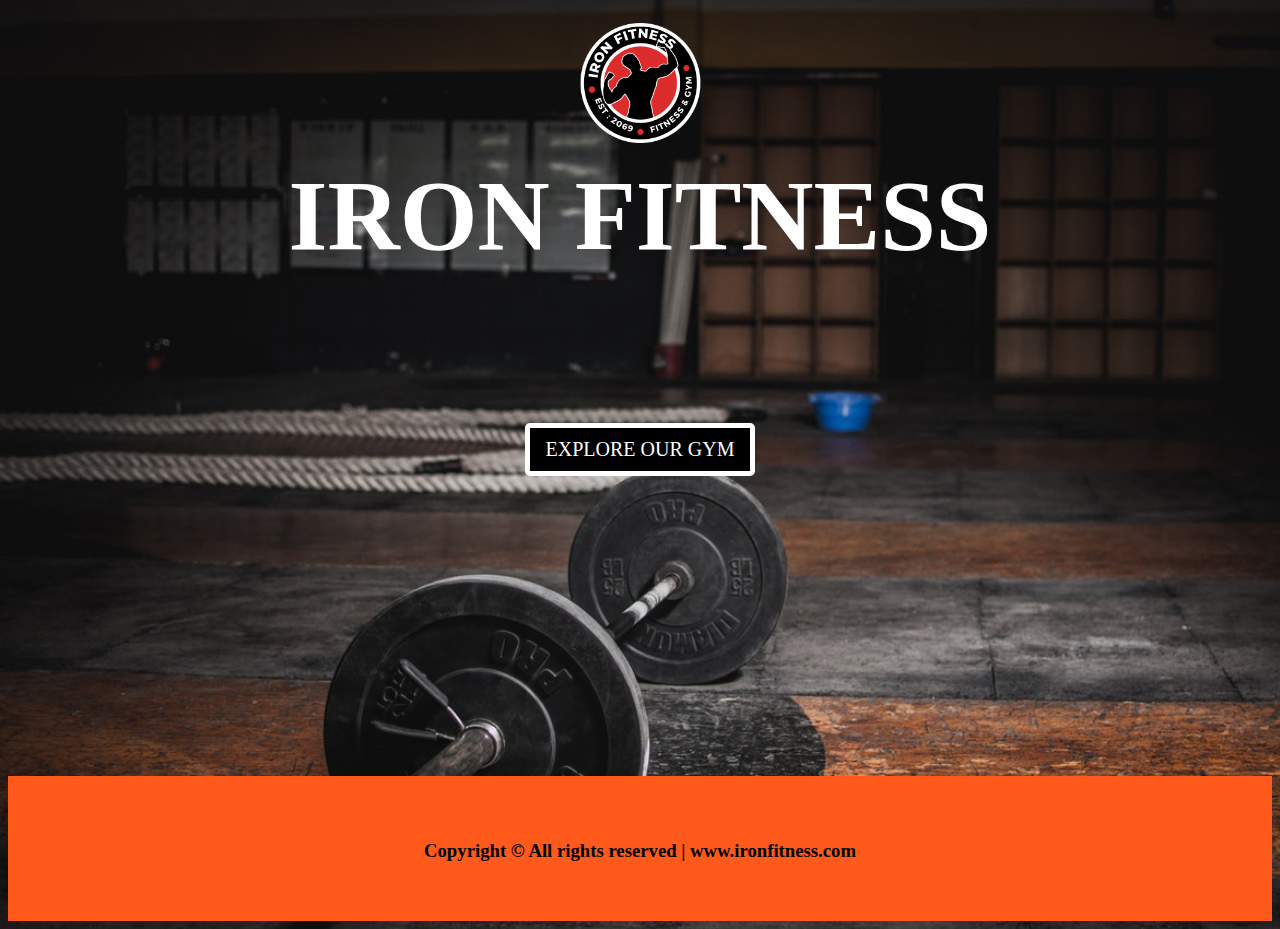
<file: index.html>
<!DOCTYPE html>
<html lang="en">

<head>
    <meta charset="UTF-8">
    <meta http-equiv="X-UA-Compatible" content="IE=edge">
    <meta name="viewport" content="width=device-width, initial-scale=1.0">
    <link rel="stylesheet" href="index.css">

    <link rel="preconnect" href="https://fonts.googleapis.com">
    <link rel="preconnect" href="https://fonts.gstatic.com" crossorigin>
    <link href="https://fonts.googleapis.com/css2?family=Bangers&display=swap" rel="stylesheet">

    <title>www.ironfitness.com</title>
</head>

<body>
    <img src="img/logo.png" alt="loading...">
    <h1>IRON FITNESS</h1>

    <a href="home.html">
        EXPLORE OUR GYM
    </a>

    <!-- ------------------------------------------------------------------------------------>
    <footer class="foot">
        <div class="lower">
            <h3 class="copyright">
                Copyright © All rights reserved | www.ironfitness.com
            </h3>
        </div>
    </footer>
</body>

</html>
</file>
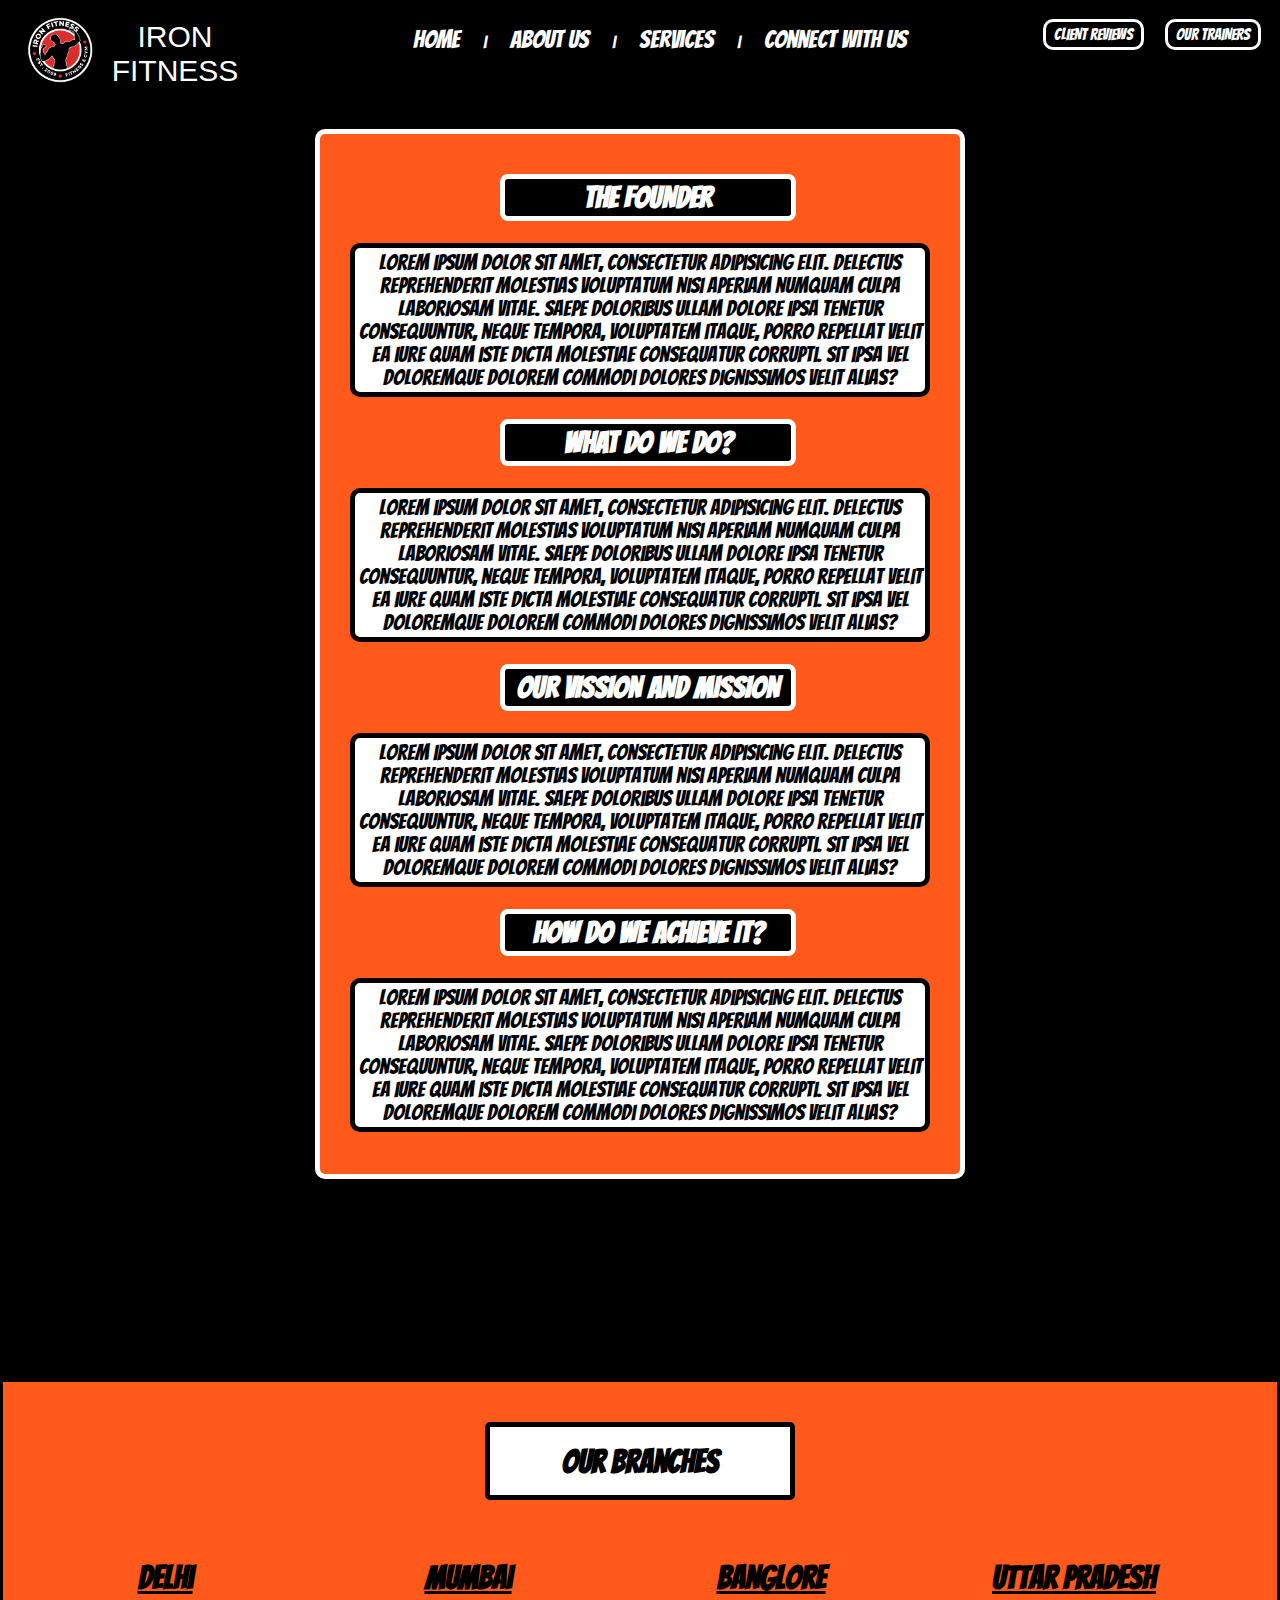
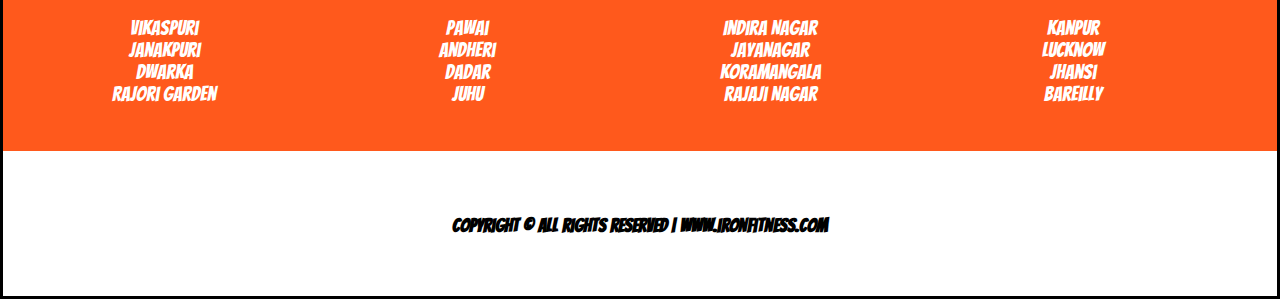
<file: about.html>
<!DOCTYPE html>
<html lang="en">

<head>
    <meta charset="UTF-8">
    <meta http-equiv="X-UA-Compatible" content="IE=edge">
    <meta name="viewport" content="width=device-width, initial-scale=1.0">
    <link rel="stylesheet" href="about.css">

    <link rel="preconnect" href="https://fonts.googleapis.com">
    <link rel="preconnect" href="https://fonts.gstatic.com" crossorigin>
    <link href="https://fonts.googleapis.com/css2?family=Bangers&display=swap" rel="stylesheet">

    <title>www.ironfitness.com</title>
</head>

<body>
    <header>
        <div class="header">
            <!-- for logo -->
            <div class="left">
                <img src="img/logo.png" alt="loading...">
                <a href="index.html">IRON FITNESS</a>
            </div>

            <!-- for navbar -->
            <div class="mid">
                <ul class="navbar">
                    <li><a href="home.html">Home</a></li>
                    <li>|</li>
                    <li><a href="about.html">About us</a></li>
                    <li>|</li>
                    <li><a href="service.html">Services</a></li>
                    <li>|</li>
                    <li><a href="connect.html">Connect with us</a></li>
                </ul>
            </div>


            <!-- for other buttons -->
            <div class="right">
                <button class="btn"><a href="review.html" target="blank_">CLIENT REVIEWS</a> </button>
                <button class="btn"><a href="trainer.html" target="blank_">OUR TRAINERS</a> </button>
            </div>
        </div>
    </header>
    <!-- ------------------------------------------------ -->
    <!-- ------------------------------------------------ -->
    <div class="container">
        <div class="text">
            <h3 class="heading">
                THE FOUNDER
            </h3>
            <p class="para">
                Lorem ipsum dolor sit amet, consectetur adipisicing elit. Delectus reprehenderit molestias voluptatum
                nisi aperiam numquam culpa laboriosam vitae. Saepe doloribus ullam dolore ipsa tenetur consequuntur,
                neque tempora, voluptatem itaque, porro repellat velit ea iure quam iste dicta molestiae consequatur
                corrupti. Sit ipsa vel doloremque dolorem commodi dolores dignissimos velit alias?
            </p>
        </div>

        <div class="text">
            <h3 class="heading">
                WHAT DO WE DO?
            </h3>
            <p class="para">
                Lorem ipsum dolor sit amet, consectetur adipisicing elit. Delectus reprehenderit molestias voluptatum
                nisi aperiam numquam culpa laboriosam vitae. Saepe doloribus ullam dolore ipsa tenetur consequuntur,
                neque tempora, voluptatem itaque, porro repellat velit ea iure quam iste dicta molestiae consequatur
                corrupti. Sit ipsa vel doloremque dolorem commodi dolores dignissimos velit alias?
            </p>
        </div>

        <div class="text">
            <h3 class="heading">
                OUR VISSION AND MISSION
            </h3>
            <p class="para">
                Lorem ipsum dolor sit amet, consectetur adipisicing elit. Delectus reprehenderit molestias voluptatum
                nisi aperiam numquam culpa laboriosam vitae. Saepe doloribus ullam dolore ipsa tenetur consequuntur,
                neque tempora, voluptatem itaque, porro repellat velit ea iure quam iste dicta molestiae consequatur
                corrupti. Sit ipsa vel doloremque dolorem commodi dolores dignissimos velit alias?
            </p>
        </div>

        <div class="text">
            <h3 class="heading">
                HOW DO WE ACHIEVE IT?
            </h3>
            <p class="para">
                Lorem ipsum dolor sit amet, consectetur adipisicing elit. Delectus reprehenderit molestias voluptatum
                nisi aperiam numquam culpa laboriosam vitae. Saepe doloribus ullam dolore ipsa tenetur consequuntur,
                neque tempora, voluptatem itaque, porro repellat velit ea iure quam iste dicta molestiae consequatur
                corrupti. Sit ipsa vel doloremque dolorem commodi dolores dignissimos velit alias?
            </p>
        </div>

    </div>

    <!-- ------------------------------------------------------------------------------------>
    <footer class="foot">
        <div class="upper">
            <h1 class="mainhead">Our Branches</h1>

            <div class="data">
                <div class="city">
                    <h1>Delhi</h1>
                    <ul type="none">
                        <li>Vikaspuri</li>
                        <li>Janakpuri</li>
                        <li>Dwarka</li>
                        <li>Rajori Garden</li>
                    </ul>
                </div>
                <div class="city">
                    <h1>Mumbai</h1>
                    <ul type="none">
                        <li>Pawai</li>
                        <li>Andheri</li>
                        <li>Dadar</li>
                        <li>Juhu</li>
                    </ul>
                </div>
                <div class="city">
                    <h1>Banglore</h1>
                    <ul type="none">
                        <li>Indira Nagar</li>
                        <li>Jayanagar</li>
                        <li>Koramangala</li>
                        <li>Rajaji Nagar</li>
                    </ul>
                </div>
                <div class="city">
                    <h1>Uttar Pradesh</h1>
                    <ul type="none">
                        <li>Kanpur</li>
                        <li>Lucknow</li>
                        <li>Jhansi</li>
                        <li>Bareilly</li>
                    </ul>
                </div>
            </div>
        </div>
        <!------------------->
        <div class="lower">
            <h3 class="copyright">
                Copyright © All rights reserved | www.ironfitness.com
            </h3>
        </div>
    </footer>

</body>

</html>
</file>
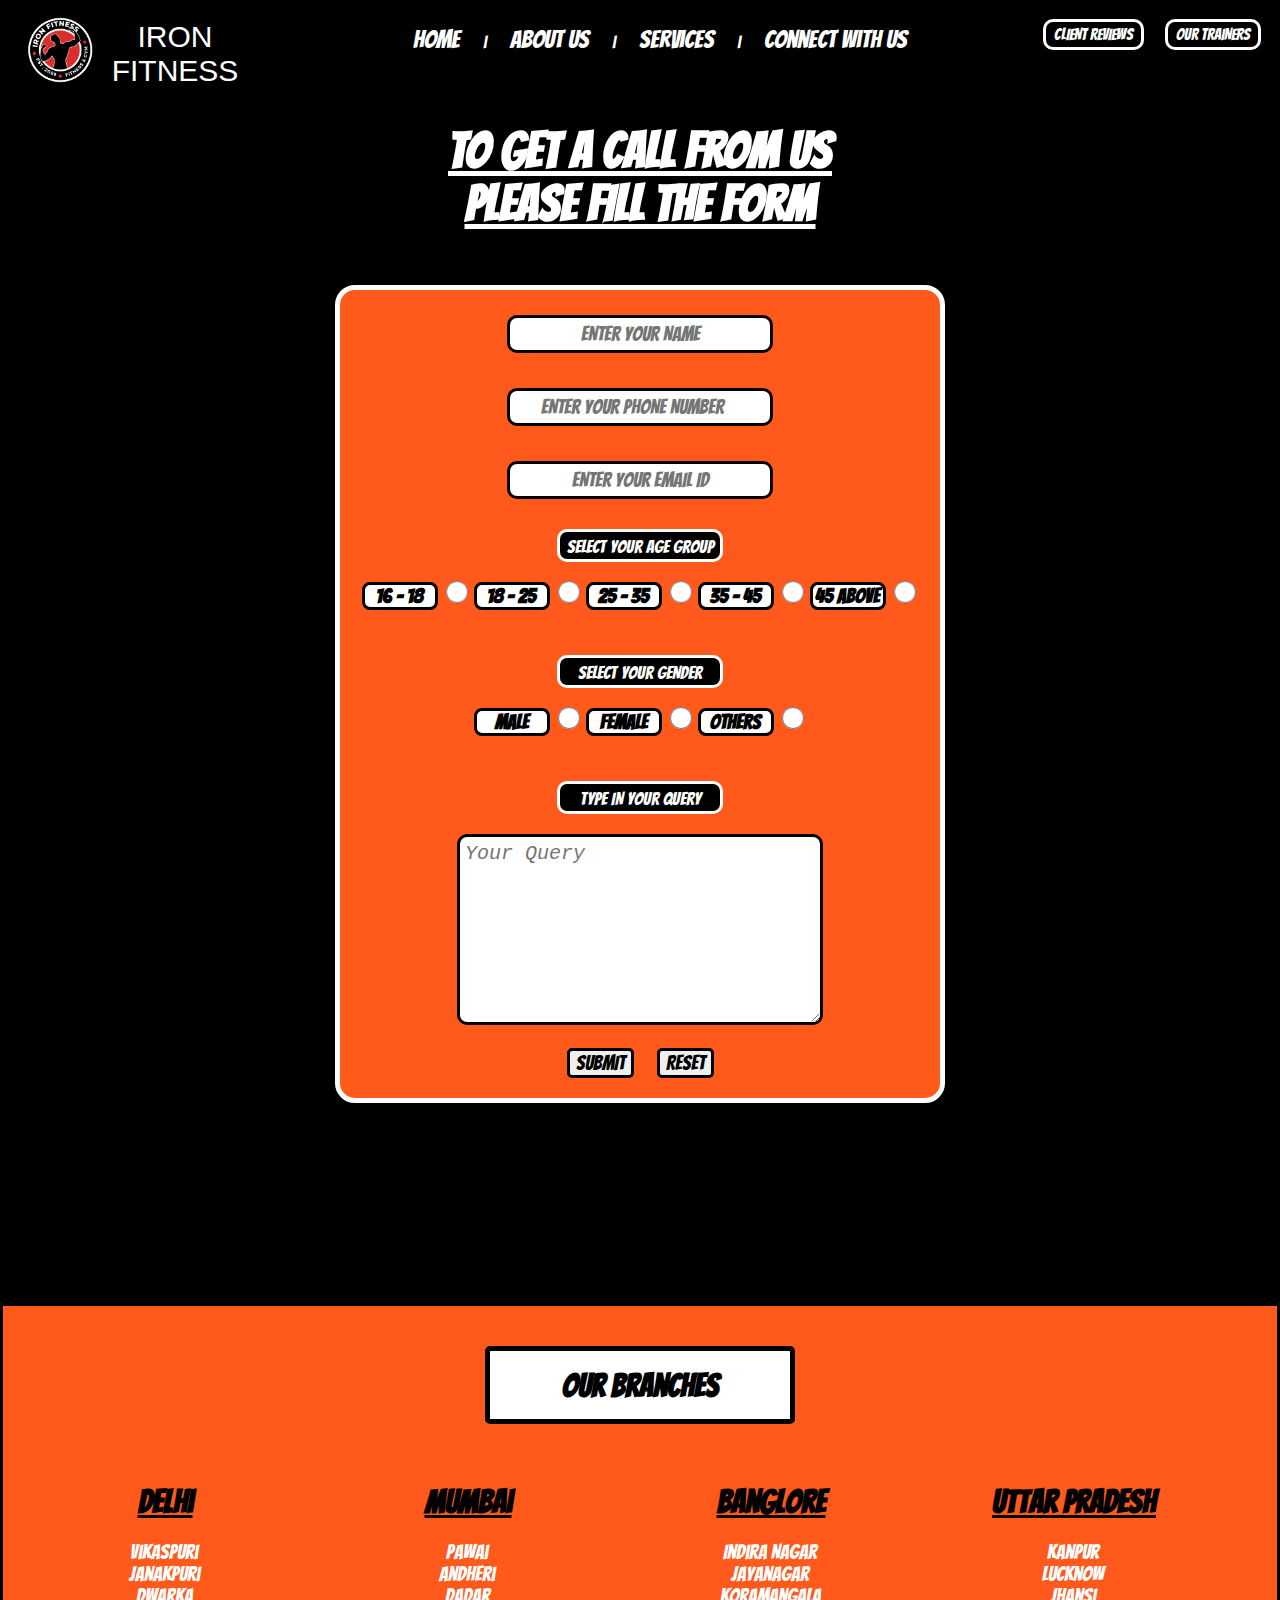
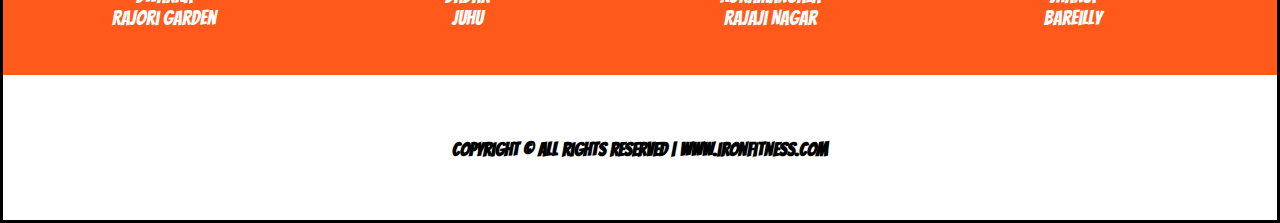
<file: connect.html>
<!DOCTYPE html>
<html lang="en">

<head>
    <meta charset="UTF-8">
    <meta http-equiv="X-UA-Compatible" content="IE=edge">
    <meta name="viewport" content="width=device-width, initial-scale=1.0">

    <link rel="preconnect" href="https://fonts.googleapis.com">
    <link rel="preconnect" href="https://fonts.gstatic.com" crossorigin>
    <link href="https://fonts.googleapis.com/css2?family=Bangers&display=swap" rel="stylesheet">
    <link rel="stylesheet" href="connect.css">
    <title>www.ironfitness.com</title>
</head>
<!------------------------------------------------>
<!------------------------------------------------>

<body>
    <header>
        <div class="header">
            <!-- for logo -->
            <div class="left">
                <img src="img/logo.png" alt="loading...">
                <a href="index.html">IRON FITNESS</a>
            </div>

            <!-- for navbar -->
            <div class="mid">
                <ul class="navbar">
                    <li><a href="home.html">Home</a></li>
                    <li>|</li>
                    <li><a href="about.html">About us</a></li>
                    <li>|</li>
                    <li><a href="service.html">Services</a></li>
                    <li>|</li>
                    <li><a href="connect.html">Connect with us</a></li>
                </ul>
            </div>

            <!-- for other buttons -->
            <div class="right">
                <button class="btn"><a href="review.html" target="blank_">CLIENT REVIEWS</a> </button>
                <button class="btn"><a href="trainer.html" target="blank_">OUR TRAINERS</a> </button>
            </div>
        </div>
    </header>
    <!-- -------------------------------------------------------- -->
    <!-- FORM FILLING -->
    <h1 class="title">TO GET A CALL FROM US PLEASE FILL THE FORM</h1>
    <form action="backend2.php">

        <!-- NAME -->
        <div class="single">
            <input type="text" id="name" placeholder="ENTER YOUR NAME">
        </div>

        <!-- Phone number -->
        <div class="single">
            <input type="number" , id="phno" placeholder="ENTER YOUR PHONE NUMBER">
        </div>

        <!-- Email -->
        <div class="single">
            <input type="email" , id="email" placeholder="ENTER YOUR EMAIL ID">
        </div>

        <!-- Age -->
        <label for="age">SELECT YOUR AGE GROUP</label>
        <div class="radio">
            <h3>16 - 18</h3>
            <input type="radio" id="age">
            <h3>18 - 25</h3>
            <input type="radio" id="age">
            <h3>25 - 35</h3>
            <input type="radio" id="age">
            <h3>35 - 45</h3>
            <input type="radio" id="age">
            <h3>45 ABOVE</h3>
            <input type="radio" id="age">
        </div>

        <!-- Age -->
        <label for="gen">SELECT YOUR GENDER</label>
        <div class="radio">
            <h3>MALE</h3>
            <input type="radio" id="gen">
            <h3>FEMALE</h3>
            <input type="radio" id="gen">
            <h3>OTHERS</h3>
            <input type="radio" id="gen">
        </div>

        <!-- text box -->
        <label for="txt">TYPE IN YOUR QUERY</label>
        <div class="txtbox">
            <textarea name="txtbox" id="txt" placeholder="Your Query"></textarea>
        </div>

        <div class="options">
            <input type="submit" value="SUBMIT">
            <input type="reset" value="RESET">
        </div>
    </form>

    <!-- ------------------------------------------------------------------------------------>
    <footer class="foot">
        <div class="upper">
            <h1 class="mainhead">Our Branches</h1>

            <div class="data">
                <div class="city">
                    <h1>Delhi</h1>
                    <ul type="none">
                        <li>Vikaspuri</li>
                        <li>Janakpuri</li>
                        <li>Dwarka</li>
                        <li>Rajori Garden</li>
                    </ul>
                </div>
                <div class="city">
                    <h1>Mumbai</h1>
                    <ul type="none">
                        <li>Pawai</li>
                        <li>Andheri</li>
                        <li>Dadar</li>
                        <li>Juhu</li>
                    </ul>
                </div>
                <div class="city">
                    <h1>Banglore</h1>
                    <ul type="none">
                        <li>Indira Nagar</li>
                        <li>Jayanagar</li>
                        <li>Koramangala</li>
                        <li>Rajaji Nagar</li>
                    </ul>
                </div>
                <div class="city">
                    <h1>Uttar Pradesh</h1>
                    <ul type="none">
                        <li>Kanpur</li>
                        <li>Lucknow</li>
                        <li>Jhansi</li>
                        <li>Bareilly</li>
                    </ul>
                </div>
            </div>
        </div>
        <!------------------->
        <div class="lower">
            <h3 class="copyright">
                Copyright © All rights reserved | www.ironfitness.com
            </h3>
        </div>
    </footer>
</body>

</html>
</file>
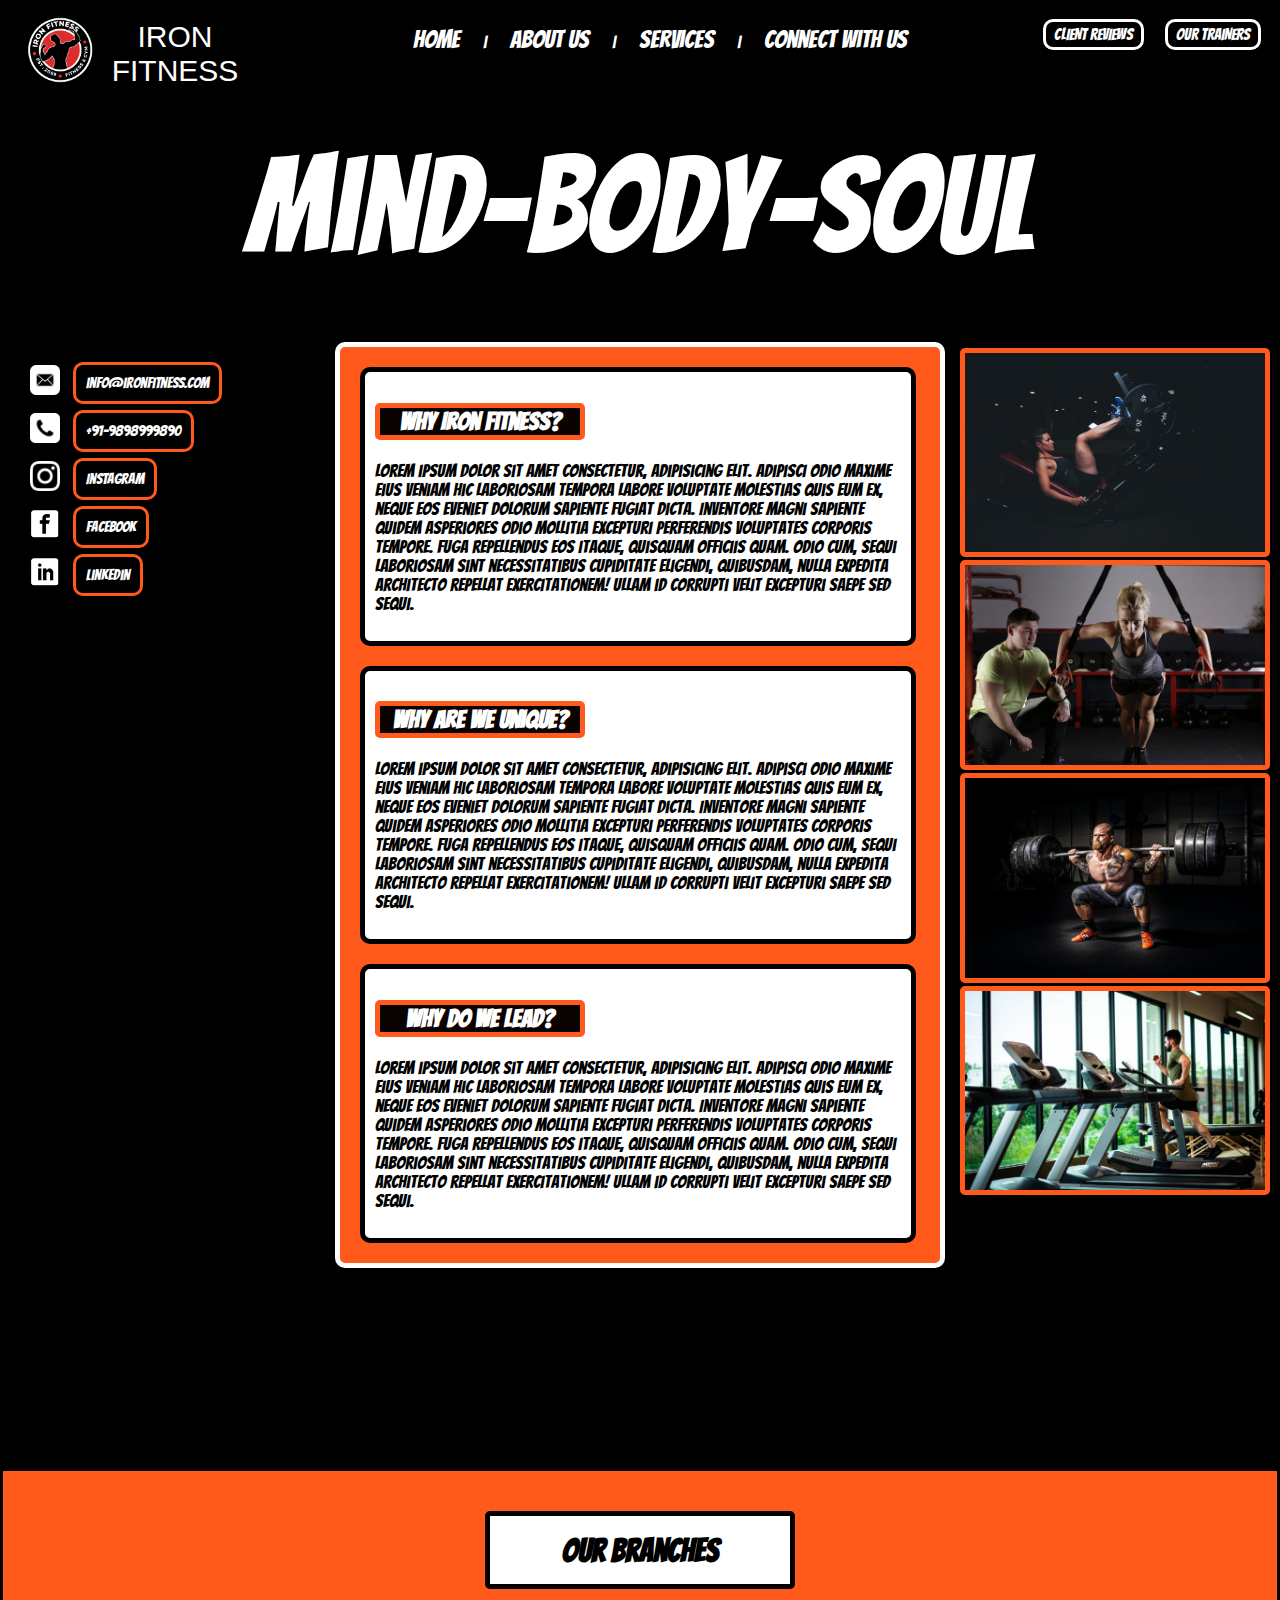
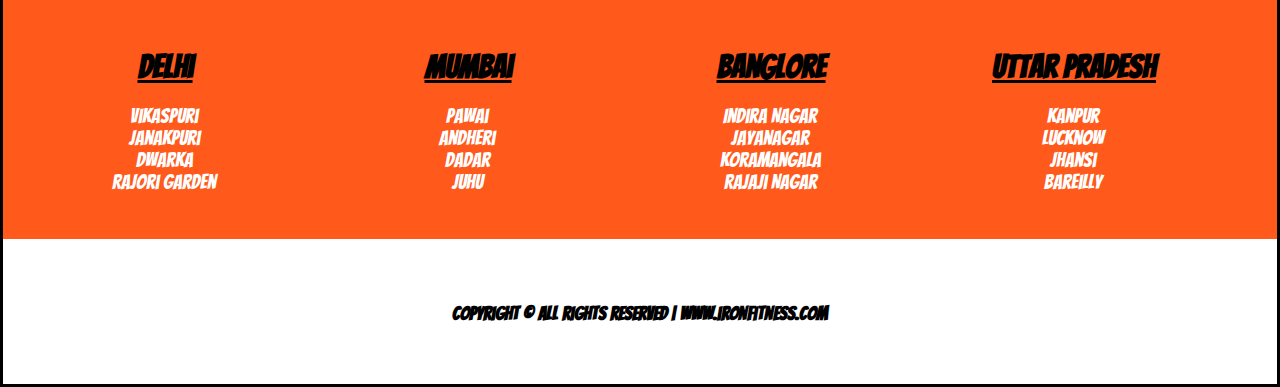
<file: home.html>
<!DOCTYPE html>
<html lang="en">

<head>
    <meta charset="UTF-8">
    <meta http-equiv="X-UA-Compatible" content="IE=edge">
    <meta name="viewport" content="width=device-width, initial-scale=1.0">

    <link rel="preconnect" href="https://fonts.googleapis.com">
    <link rel="preconnect" href="https://fonts.gstatic.com" crossorigin>
    <link href="https://fonts.googleapis.com/css2?family=Cinzel:wght@500&display=swap" rel="stylesheet">
    <link href="https://fonts.googleapis.com/css2?family=Bangers&display=swap" rel="stylesheet">

    <link rel="stylesheet" href="home.css">
    <title>www.ironfitness.com</title>
</head>

<body>
    <div class="first">
        <header>
            <div class="header">
                <!-- for logo -->
                <div class="left">
                    <img src="img/logo.png" alt="loading...">
                    <a href="index.html">IRON FITNESS</a>
                </div>

                <!-- for navbar -->
                <div class="mid">
                    <ul class="navbar">
                        <li><a href="home.html">Home</a></li>
                        <li>|</li>
                        <li><a href="about.html">About us</a></li>
                        <li>|</li>
                        <li><a href="service.html">Services</a></li>
                        <li>|</li>
                        <li><a href="connect.html">Connect with us</a></li>
                    </ul>
                </div>

                <!-- for other buttons -->
                <div class="right">
                    <button class="btn"><a href="review.html">CLIENT REVIEWS</a> </button>
                    <button class="btn"><a href="trainer.html">OUR TRAINERS</a> </button>
                </div>

            </div>
        </header>

        <!-- I can embed the link to a video -->
        <div class="slogan">
            <a href="https://www.youtube.com/watch?v=7Nwn2nLBqEU" target="_blank">Mind-Body-Soul</a>
            <!-- <a href="https://www.youtube.com/watch?v=UZzKCff60Rg" target="blank_">MAKE IT POSSIBLE</a> -->
        </div>

        <div class="article">
            <article class="art">
                <h2>Why Iron Fitness?</h2>
                <p>Lorem ipsum dolor sit amet consectetur, adipisicing elit. Adipisci odio maxime eius veniam hic
                    laboriosam
                    tempora labore voluptate molestias quis eum ex, neque eos eveniet dolorum sapiente fugiat dicta.
                    Inventore magni sapiente quidem asperiores odio mollitia excepturi perferendis voluptates corporis
                    tempore. Fuga repellendus eos itaque, quisquam officiis quam. Odio cum, sequi laboriosam sint
                    necessitatibus cupiditate eligendi, quibusdam, nulla expedita architecto repellat exercitationem!
                    Ullam
                    id corrupti velit excepturi saepe sed sequi.</p>
            </article>
            <article class="art">
                <h2>Why are we unique?</h2>
                <p>Lorem ipsum dolor sit amet consectetur, adipisicing elit. Adipisci odio maxime eius veniam hic
                    laboriosam
                    tempora labore voluptate molestias quis eum ex, neque eos eveniet dolorum sapiente fugiat dicta.
                    Inventore magni sapiente quidem asperiores odio mollitia excepturi perferendis voluptates corporis
                    tempore. Fuga repellendus eos itaque, quisquam officiis quam. Odio cum, sequi laboriosam sint
                    necessitatibus cupiditate eligendi, quibusdam, nulla expedita architecto repellat exercitationem!
                    Ullam
                    id corrupti velit excepturi saepe sed sequi.</p>
            </article>
            <article class="art">
                <h2>Why do we lead?</h2>
                <p>Lorem ipsum dolor sit amet consectetur, adipisicing elit. Adipisci odio maxime eius veniam hic
                    laboriosam
                    tempora labore voluptate molestias quis eum ex, neque eos eveniet dolorum sapiente fugiat dicta.
                    Inventore magni sapiente quidem asperiores odio mollitia excepturi perferendis voluptates corporis
                    tempore. Fuga repellendus eos itaque, quisquam officiis quam. Odio cum, sequi laboriosam sint
                    necessitatibus cupiditate eligendi, quibusdam, nulla expedita architecto repellat exercitationem!
                    Ullam
                    id corrupti velit excepturi saepe sed sequi.</p>
            </article>
        </div>

        <div>
            <ul class="social" type="none">
                <li class="element">
                    <img src="img/email.png" alt="loading...">
                    <a href="https://mail.google.com/mail/u/0/#inbox" target="_blank">info@ironfitness.com</a>
                </li>

                <li class="element">
                    <img src="img/call.png" alt="loading...">
                    <a href="https://www.truecaller.com/" target="_blank">+91-9898999890</a>
                </li>

                <li class="element">
                    <img src="img/insta.png" alt="loading...">
                    <a href="https://www.instagram.com/" target="_blank">Instagram</a>
                </li>

                <li class="element">
                    <img src="img/face.png" alt="loading...">
                    <a href="https://www.facebook.com/" target="_blank">Facebook</a>
                </li>

                <li class="element">
                    <img src="img/link.png" alt="loading...">
                    <a href="https://www.linkedin.com/" target="_blank">Linkedin</a>
                </li>

            </ul>
        </div>

        <!-- SIDE IMAGES -->
        <div class="sideimg">
            <img src="img/sideimg1.jpg" alt="loading">
            <img src="img/sideimg2.jpg" alt="loading">
            <img src="img/sideimg3.jpg" alt="loading">
            <img src="img/sideimg4.jpg" alt="loading">
        </div>
    </div>
    <!-- ------------------------------------------------------------------------------------>

    <footer class="foot">
        <div class="upper">
            <h1 class="mainhead">Our Branches</h1>

            <div class="data">
                <div class="city">
                    <h1>Delhi</h1>
                    <ul type="none">
                        <li>Vikaspuri</li>
                        <li>Janakpuri</li>
                        <li>Dwarka</li>
                        <li>Rajori Garden</li>
                    </ul>
                </div>
                <div class="city">
                    <h1>Mumbai</h1>
                    <ul type="none">
                        <li>Pawai</li>
                        <li>Andheri</li>
                        <li>Dadar</li>
                        <li>Juhu</li>
                    </ul>
                </div>
                <div class="city">
                    <h1>Banglore</h1>
                    <ul type="none">
                        <li>Indira Nagar</li>
                        <li>Jayanagar</li>
                        <li>Koramangala</li>
                        <li>Rajaji Nagar</li>
                    </ul>
                </div>
                <div class="city">
                    <h1>Uttar Pradesh</h1>
                    <ul type="none">
                        <li>Kanpur</li>
                        <li>Lucknow</li>
                        <li>Jhansi</li>
                        <li>Bareilly</li>
                    </ul>
                </div>
            </div>
        </div>
        <!------------------->
        <div class="lower">
            <h3 class="copyright">
                Copyright © All rights reserved | www.ironfitness.com
            </h3>
        </div>
    </footer>
</body>

</html>
</file>
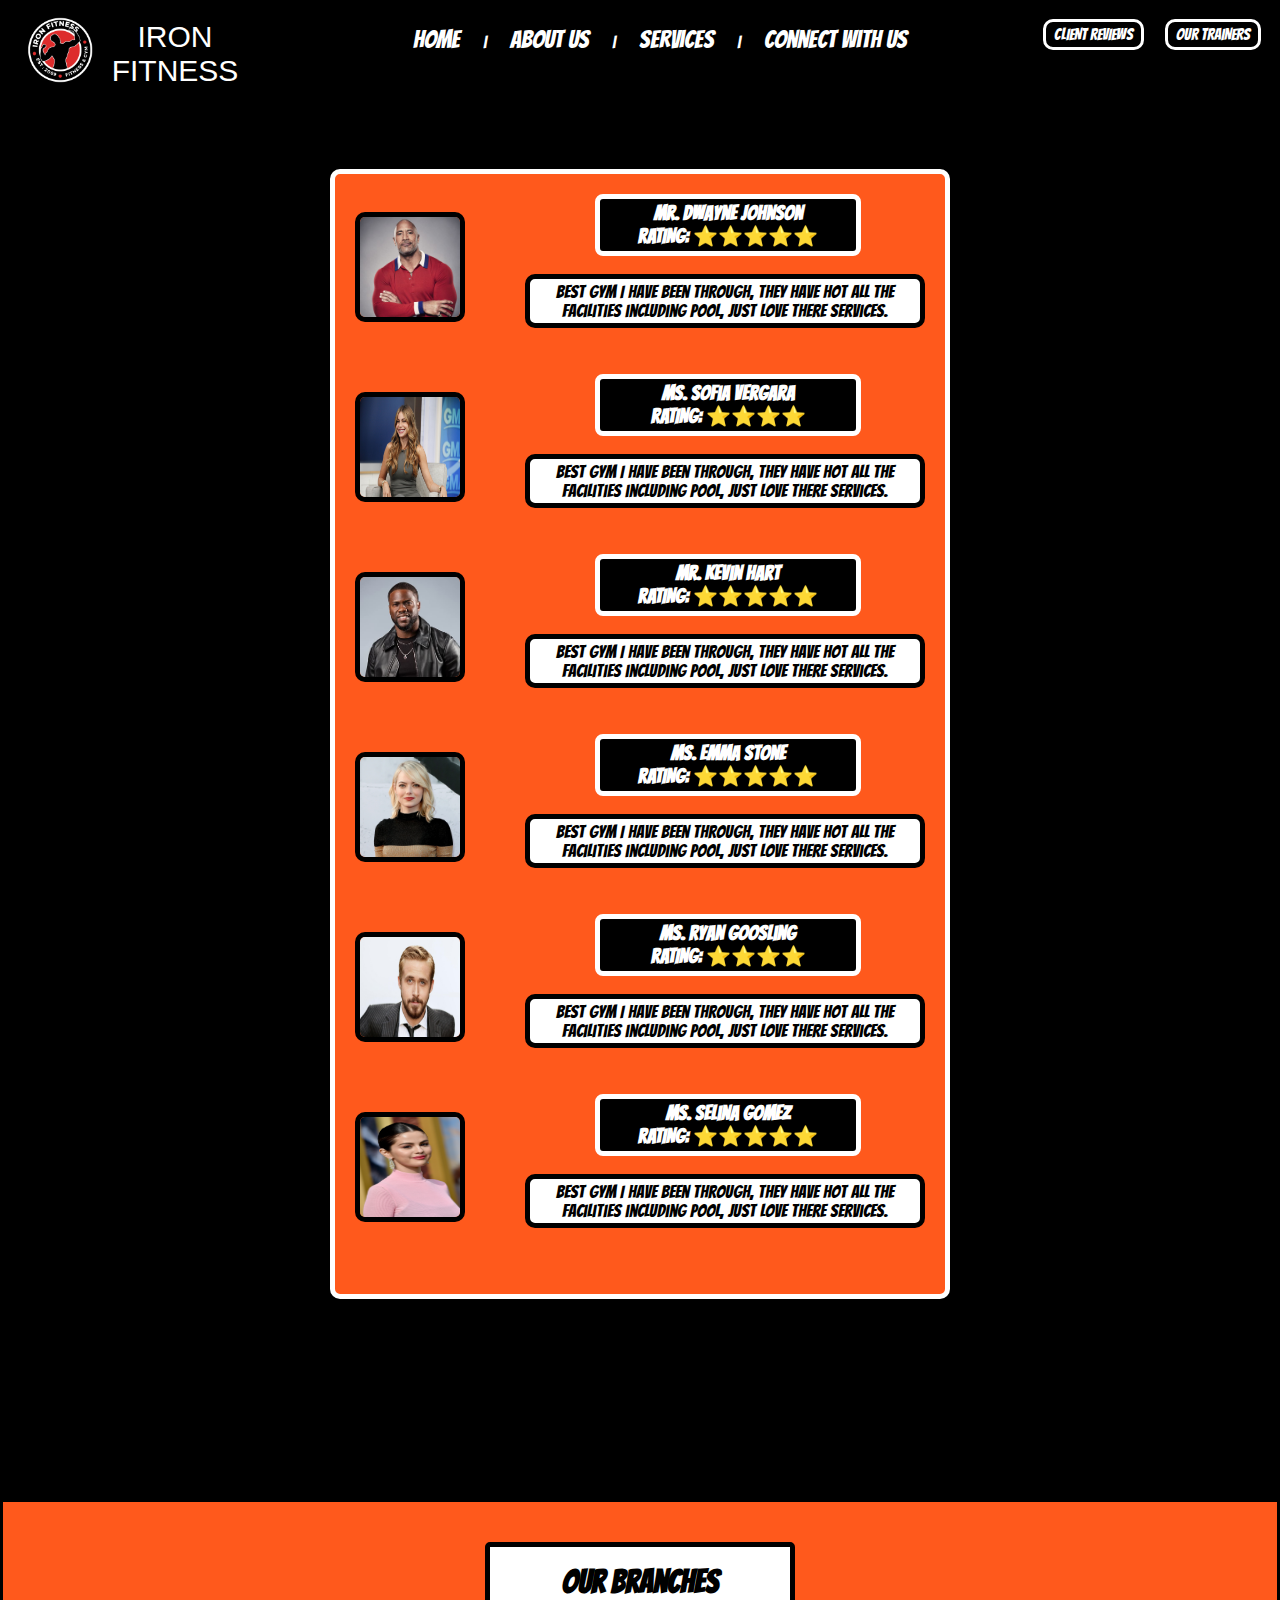
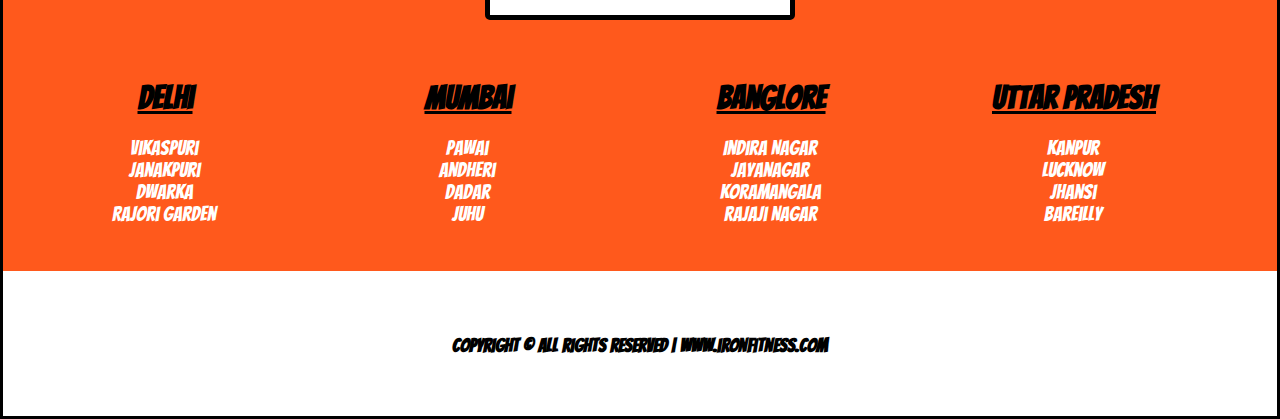
<file: review.html>
<!DOCTYPE html>
<html lang="en">

<head>
    <meta charset="UTF-8">
    <meta http-equiv="X-UA-Compatible" content="IE=edge">
    <meta name="viewport" content="width=device-width, initial-scale=1.0">
    <link rel="stylesheet" href="review.css">

    <link rel="preconnect" href="https://fonts.googleapis.com">
    <link rel="preconnect" href="https://fonts.gstatic.com" crossorigin>
    <link href="https://fonts.googleapis.com/css2?family=Bangers&display=swap" rel="stylesheet">

    <title>www.ironfitness.com</title>
</head>

<body>
    <header>
        <div class="header">
            <!-- for logo -->
            <div class="left">
                <img src="img/logo.png" *2 alt="loading...">
                <a href="index.html">IRON FITNESS</a>
            </div>

            <!-- for navbar -->
            <div class="mid">
                <ul class="navbar">
                    <li><a href="home.html">Home</a></li>
                    <li>|</li>
                    <li><a href="about.html">About us</a></li>
                    <li>|</li>
                    <li><a href="service.html">Services</a></li>
                    <li>|</li>
                    <li><a href="connect.html">Connect with us</a></li>
                </ul>
            </div>


            <!-- for other buttons -->
            <div class="right">
                <button class="btn"><a href="review.html" target="blank_">CLIENT REVIEWS</a> </button>
                <button class="btn"><a href="trainer.html" target="blank_">OUR TRAINERS</a> </button>
            </div>
        </div>
    </header>
    <!-- ------------------------------------------------ -->
    <!-- ------------------------------------------------ -->
    <div class="container">
        <div class="text">
            <h3 class="heading">
                Mr. Dwayne Johnson<br>RATING: ⭐⭐⭐⭐⭐
            </h3>
            <p class="para">
                Best gym I have been through, They have hot all the facilities including pool, just love there services.
            </p>
        </div>
        <img src="img/cl1.jpg" alt="loading...">

        <div class="text">
            <h3 class="heading">
                Ms. sofia vergara<br>RATING: ⭐⭐⭐⭐
            </h3>
            <p class="para">
                Best gym I have been through, They have hot all the facilities including pool, just love there services.
            </p>
        </div>
        <img src="img/cl2.jpg" alt="loading...">

        <div class="text">
            <h3 class="heading">
                Mr. Kevin Hart<br>RATING: ⭐⭐⭐⭐⭐
            </h3>
            <p class="para">
                Best gym I have been through, They have hot all the facilities including pool, just love there services.
            </p>
        </div>
        <img src="img/cl3.jpg" alt="loading...">

        <div class="text">
            <h3 class="heading">
                Ms. Emma Stone<br>RATING: ⭐⭐⭐⭐⭐
            </h3>
            <p class="para">
                Best gym I have been through, They have hot all the facilities including pool, just love there services.
            </p>
        </div>
        <img src="img/cl4.jpg" alt="loading...">

        <div class="text">
            <h3 class="heading">
                Ms. Ryan Goosling<br>RATING: ⭐⭐⭐⭐

            </h3>
            <p class="para">
                Best gym I have been through, They have hot all the facilities including pool, just love there services.
            </p>
        </div>
        <img src="img/cl5.jpg" alt="loading...">

        <div class="text">
            <h3 class="heading">
                Ms. Selina Gomez<br>RATING: ⭐⭐⭐⭐⭐
            </h3>
            <p class="para">
                Best gym I have been through, They have hot all the facilities including pool, just love there services.
            </p>
        </div>
        <img src="img/cl6.jpg" alt="loading...">

    </div>

    <!-- ------------------------------------------------------------------------------------>
    <footer class="foot">
        <div class="upper">
            <h1 class="mainhead">Our Branches</h1>

            <div class="data">
                <div class="city">
                    <h1>Delhi</h1>
                    <ul type="none">
                        <li>Vikaspuri</li>
                        <li>Janakpuri</li>
                        <li>Dwarka</li>
                        <li>Rajori Garden</li>
                    </ul>
                </div>
                <div class="city">
                    <h1>Mumbai</h1>
                    <ul type="none">
                        <li>Pawai</li>
                        <li>Andheri</li>
                        <li>Dadar</li>
                        <li>Juhu</li>
                    </ul>
                </div>
                <div class="city">
                    <h1>Banglore</h1>
                    <ul type="none">
                        <li>Indira Nagar</li>
                        <li>Jayanagar</li>
                        <li>Koramangala</li>
                        <li>Rajaji Nagar</li>
                    </ul>
                </div>
                <div class="city">
                    <h1>Uttar Pradesh</h1>
                    <ul type="none">
                        <li>Kanpur</li>
                        <li>Lucknow</li>
                        <li>Jhansi</li>
                        <li>Bareilly</li>
                    </ul>
                </div>
            </div>
        </div>
        <!------------------->
        <div class="lower">
            <h3 class="copyright">
                Copyright © All rights reserved | www.ironfitness.com
            </h3>
        </div>
    </footer>
</body>

</html>
</file>
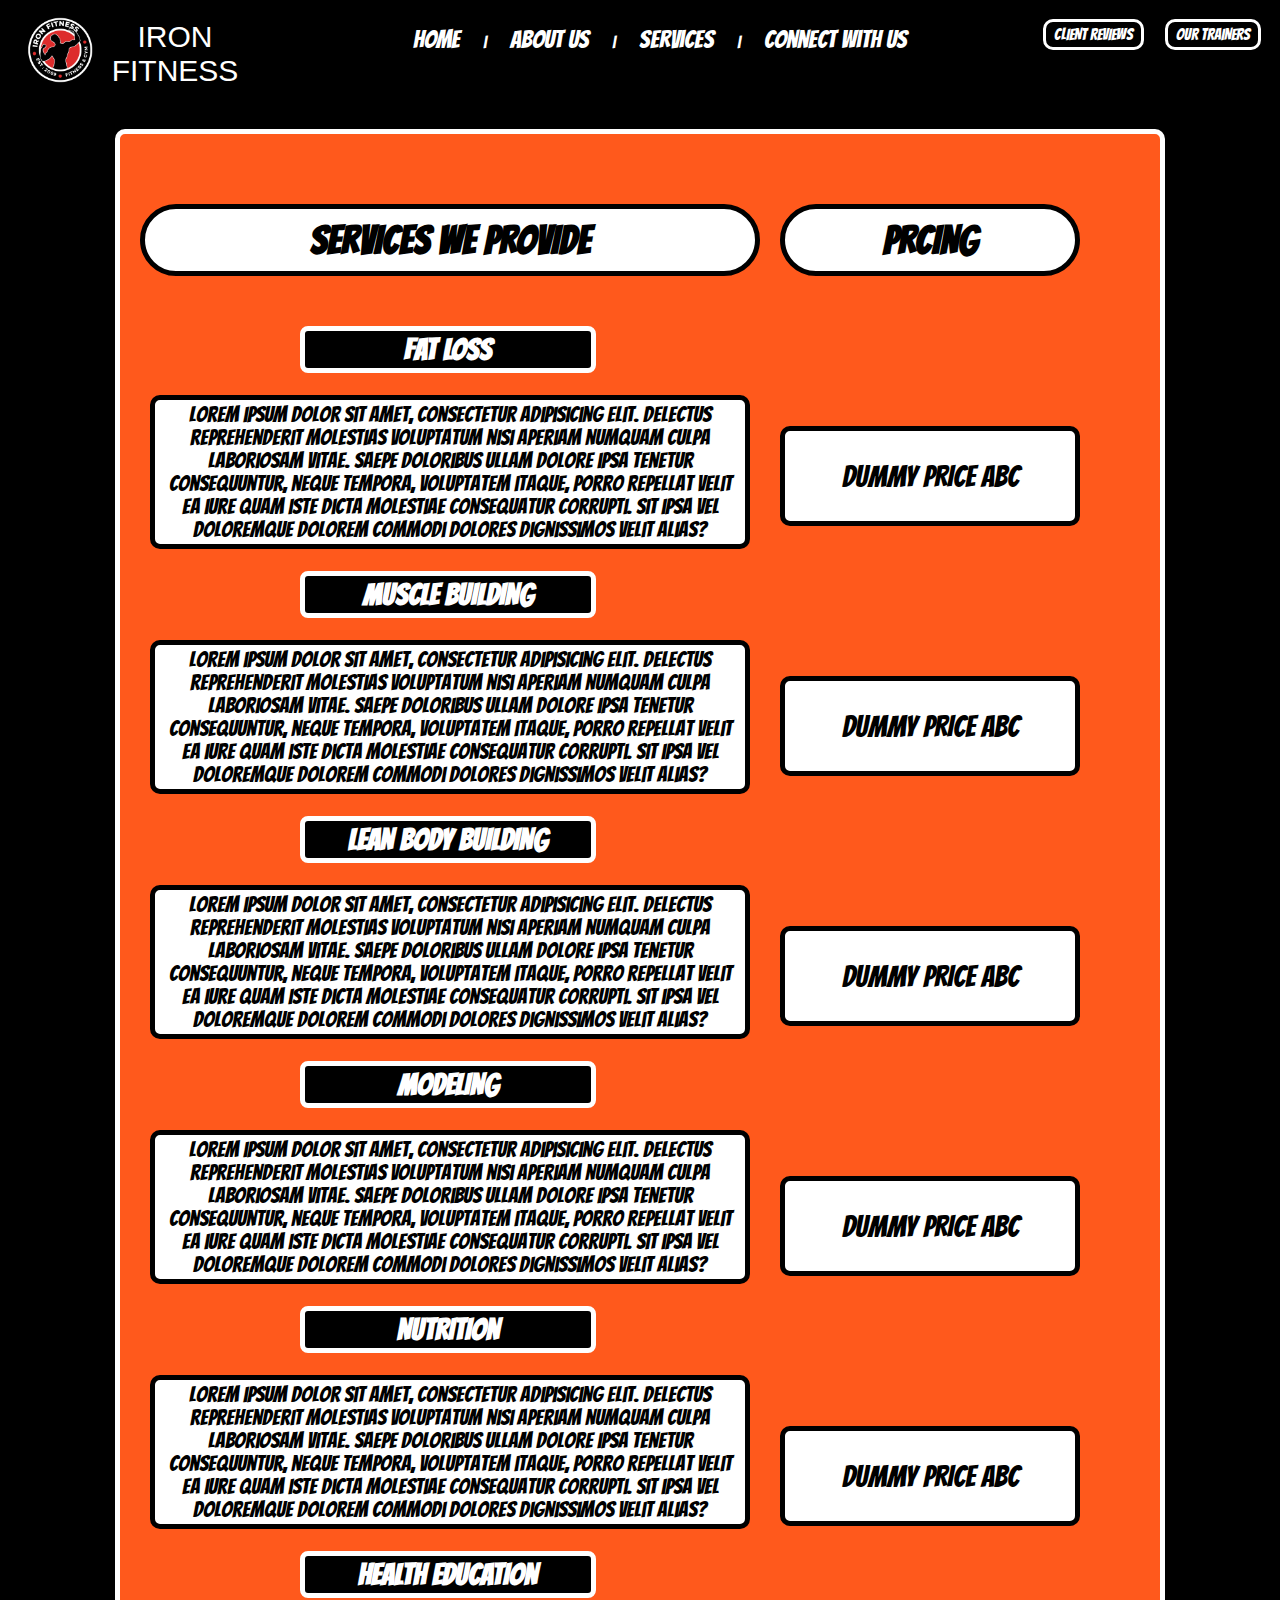
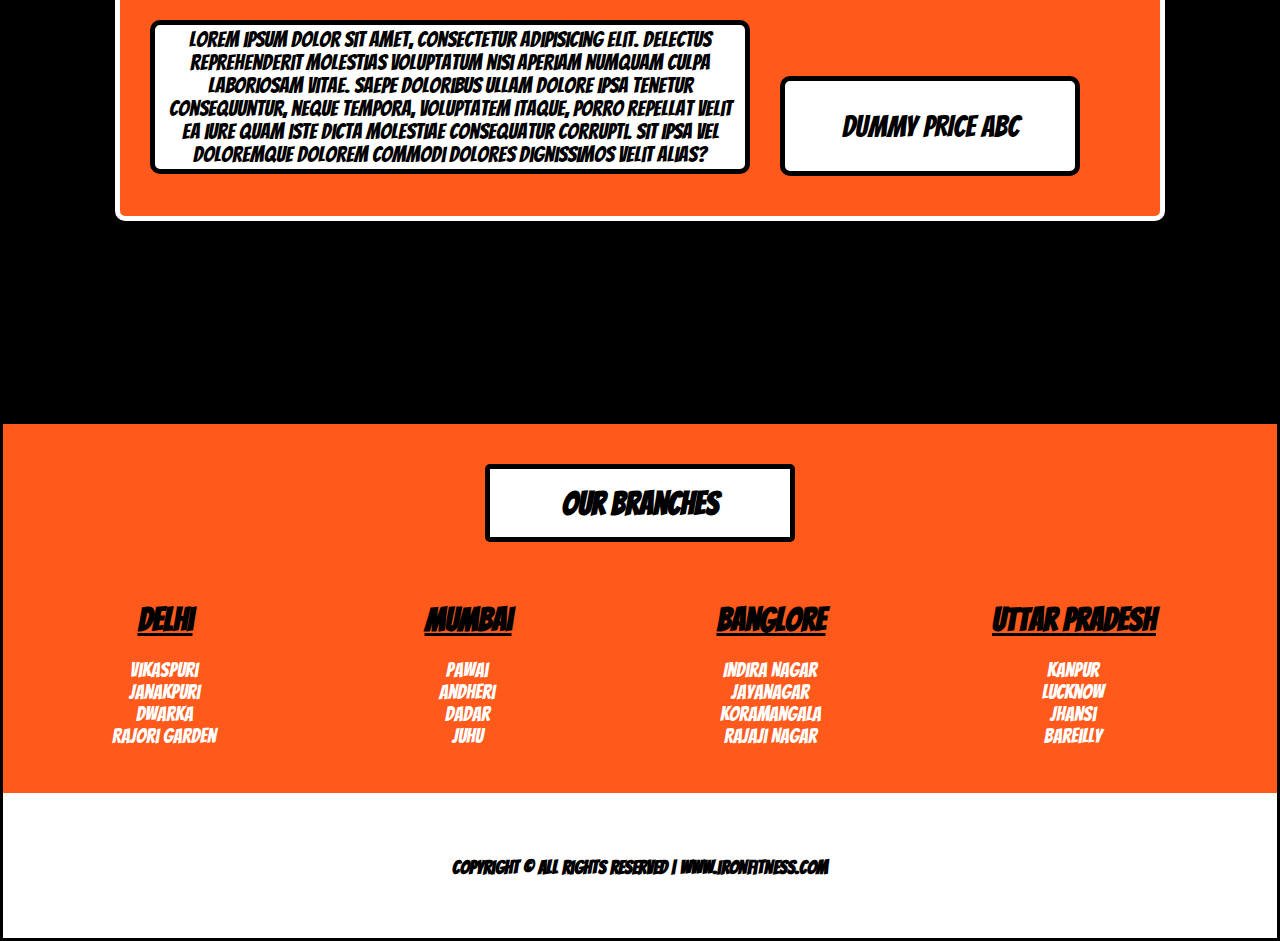
<file: service.html>
<!DOCTYPE html>
<html lang="en">

<head>
    <meta charset="UTF-8">
    <meta http-equiv="X-UA-Compatible" content="IE=edge">
    <meta name="viewport" content="width=device-width, initial-scale=1.0">
    <link rel="stylesheet" href="service.css">

    <link rel="preconnect" href="https://fonts.googleapis.com">
    <link rel="preconnect" href="https://fonts.gstatic.com" crossorigin>
    <link href="https://fonts.googleapis.com/css2?family=Bangers&display=swap" rel="stylesheet">

    <title>www.ironfitness.com</title>
</head>

<body>
    <header>
        <div class="header">
            <!-- for logo -->
            <div class="left">
                <img src="img/logo.png" alt="loading...">
                <a href="index.html">IRON FITNESS</a>
            </div>

            <!-- for navbar -->
            <div class="mid">
                <ul class="navbar">
                    <li><a href="home.html">Home</a></li>
                    <li>|</li>
                    <li><a href="about.html">About us</a></li>
                    <li>|</li>
                    <li><a href="service.html">Services</a></li>
                    <li>|</li>
                    <li><a href="connect.html">Connect with us</a></li>
                </ul>
            </div>


            <!-- for other buttons -->
            <div class="right">
                <button class="btn"><a href="review.html">CLIENT REVIEWS</a> </button>
                <button class="btn"><a href="trainer.html">OUR TRAINERS</a> </button>
            </div>
        </div>
    </header>
    <!-- ------------------------------------------------ -->
    <!-- ------------------------------------------------ -->
    <div class="maincontainer">
        <div class="container1">
            <h1 class="title">
                SERVICES WE PROVIDE
            </h1>
            <div class="text">
                <h3 class="heading">
                    FAT LOSS
                </h3>
                <p class="para">
                    Lorem ipsum dolor sit amet, consectetur adipisicing elit. Delectus reprehenderit molestias
                    voluptatum
                    nisi aperiam numquam culpa laboriosam vitae. Saepe doloribus ullam dolore ipsa tenetur consequuntur,
                    neque tempora, voluptatem itaque, porro repellat velit ea iure quam iste dicta molestiae consequatur
                    corrupti. Sit ipsa vel doloremque dolorem commodi dolores dignissimos velit alias?
                </p>
            </div>

            <div class="text">
                <h3 class="heading">
                    MUSCLE BUILDING
                </h3>
                <p class="para">
                    Lorem ipsum dolor sit amet, consectetur adipisicing elit. Delectus reprehenderit molestias
                    voluptatum
                    nisi aperiam numquam culpa laboriosam vitae. Saepe doloribus ullam dolore ipsa tenetur consequuntur,
                    neque tempora, voluptatem itaque, porro repellat velit ea iure quam iste dicta molestiae consequatur
                    corrupti. Sit ipsa vel doloremque dolorem commodi dolores dignissimos velit alias?
                </p>
            </div>

            <div class="text">
                <h3 class="heading">
                    LEAN BODY BUILDING
                </h3>
                <p class="para">
                    Lorem ipsum dolor sit amet, consectetur adipisicing elit. Delectus reprehenderit molestias
                    voluptatum
                    nisi aperiam numquam culpa laboriosam vitae. Saepe doloribus ullam dolore ipsa tenetur consequuntur,
                    neque tempora, voluptatem itaque, porro repellat velit ea iure quam iste dicta molestiae consequatur
                    corrupti. Sit ipsa vel doloremque dolorem commodi dolores dignissimos velit alias?
                </p>
            </div>

            <div class="text">
                <h3 class="heading">
                    MODELING
                </h3>
                <p class="para">
                    Lorem ipsum dolor sit amet, consectetur adipisicing elit. Delectus reprehenderit molestias
                    voluptatum
                    nisi aperiam numquam culpa laboriosam vitae. Saepe doloribus ullam dolore ipsa tenetur consequuntur,
                    neque tempora, voluptatem itaque, porro repellat velit ea iure quam iste dicta molestiae consequatur
                    corrupti. Sit ipsa vel doloremque dolorem commodi dolores dignissimos velit alias?
                </p>
            </div>

            <div class="text">
                <h3 class="heading">
                    NUTRITION
                </h3>
                <p class="para">
                    Lorem ipsum dolor sit amet, consectetur adipisicing elit. Delectus reprehenderit molestias
                    voluptatum
                    nisi aperiam numquam culpa laboriosam vitae. Saepe doloribus ullam dolore ipsa tenetur consequuntur,
                    neque tempora, voluptatem itaque, porro repellat velit ea iure quam iste dicta molestiae consequatur
                    corrupti. Sit ipsa vel doloremque dolorem commodi dolores dignissimos velit alias?
                </p>
            </div>

            <div class="text">
                <h3 class="heading">
                    HEALTH EDUCATION
                </h3>
                <p class="para">
                    Lorem ipsum dolor sit amet, consectetur adipisicing elit. Delectus reprehenderit molestias
                    voluptatum
                    nisi aperiam numquam culpa laboriosam vitae. Saepe doloribus ullam dolore ipsa tenetur consequuntur,
                    neque tempora, voluptatem itaque, porro repellat velit ea iure quam iste dicta molestiae consequatur
                    corrupti. Sit ipsa vel doloremque dolorem commodi dolores dignissimos velit alias?
                </p>
            </div>
        </div>
        <!-- --------------------------------------------------------------------------------------------- -->
        <!-- --------------------------------------------------------------------------------------------- -->
        <div class="container2">
            <h1 class="title">
                PRCING
            </h1>
            <div class="text">
                <p class="para" id="para1">
                    DUMMY PRICE ABC
                </p>
            </div>

            <div class="text">
                <p class="para" id="para2">
                    DUMMY PRICE ABC
                </p>
            </div>

            <div class="text">
                <p class="para" id="para3">
                    DUMMY PRICE ABC
                </p>
            </div>

            <div class="text">
                <p class="para" id="para4">
                    DUMMY PRICE ABC
                </p>
            </div>

            <div class="text">
                <p class="para" id="para5">
                    DUMMY PRICE ABC
                </p>
            </div>

            <div class="text">
                <p class="para" id="para6">
                    DUMMY PRICE ABC
                </p>
            </div>
        </div>
    </div>
    </div>

    <!-- ------------------------------------------------------------------------------------>
    <footer class="foot">
        <div class="upper">
            <h1 class="mainhead">Our Branches</h1>

            <div class="data">
                <div class="city">
                    <h1>Delhi</h1>
                    <ul type="none">
                        <li>Vikaspuri</li>
                        <li>Janakpuri</li>
                        <li>Dwarka</li>
                        <li>Rajori Garden</li>
                    </ul>
                </div>
                <div class="city">
                    <h1>Mumbai</h1>
                    <ul type="none">
                        <li>Pawai</li>
                        <li>Andheri</li>
                        <li>Dadar</li>
                        <li>Juhu</li>
                    </ul>
                </div>
                <div class="city">
                    <h1>Banglore</h1>
                    <ul type="none">
                        <li>Indira Nagar</li>
                        <li>Jayanagar</li>
                        <li>Koramangala</li>
                        <li>Rajaji Nagar</li>
                    </ul>
                </div>
                <div class="city">
                    <h1>Uttar Pradesh</h1>
                    <ul type="none">
                        <li>Kanpur</li>
                        <li>Lucknow</li>
                        <li>Jhansi</li>
                        <li>Bareilly</li>
                    </ul>
                </div>
            </div>
        </div>
        <!------------------->
        <div class="lower">
            <h3 class="copyright">
                Copyright © All rights reserved | www.ironfitness.com
            </h3>
        </div>
    </footer>
</body>

</html>
</file>
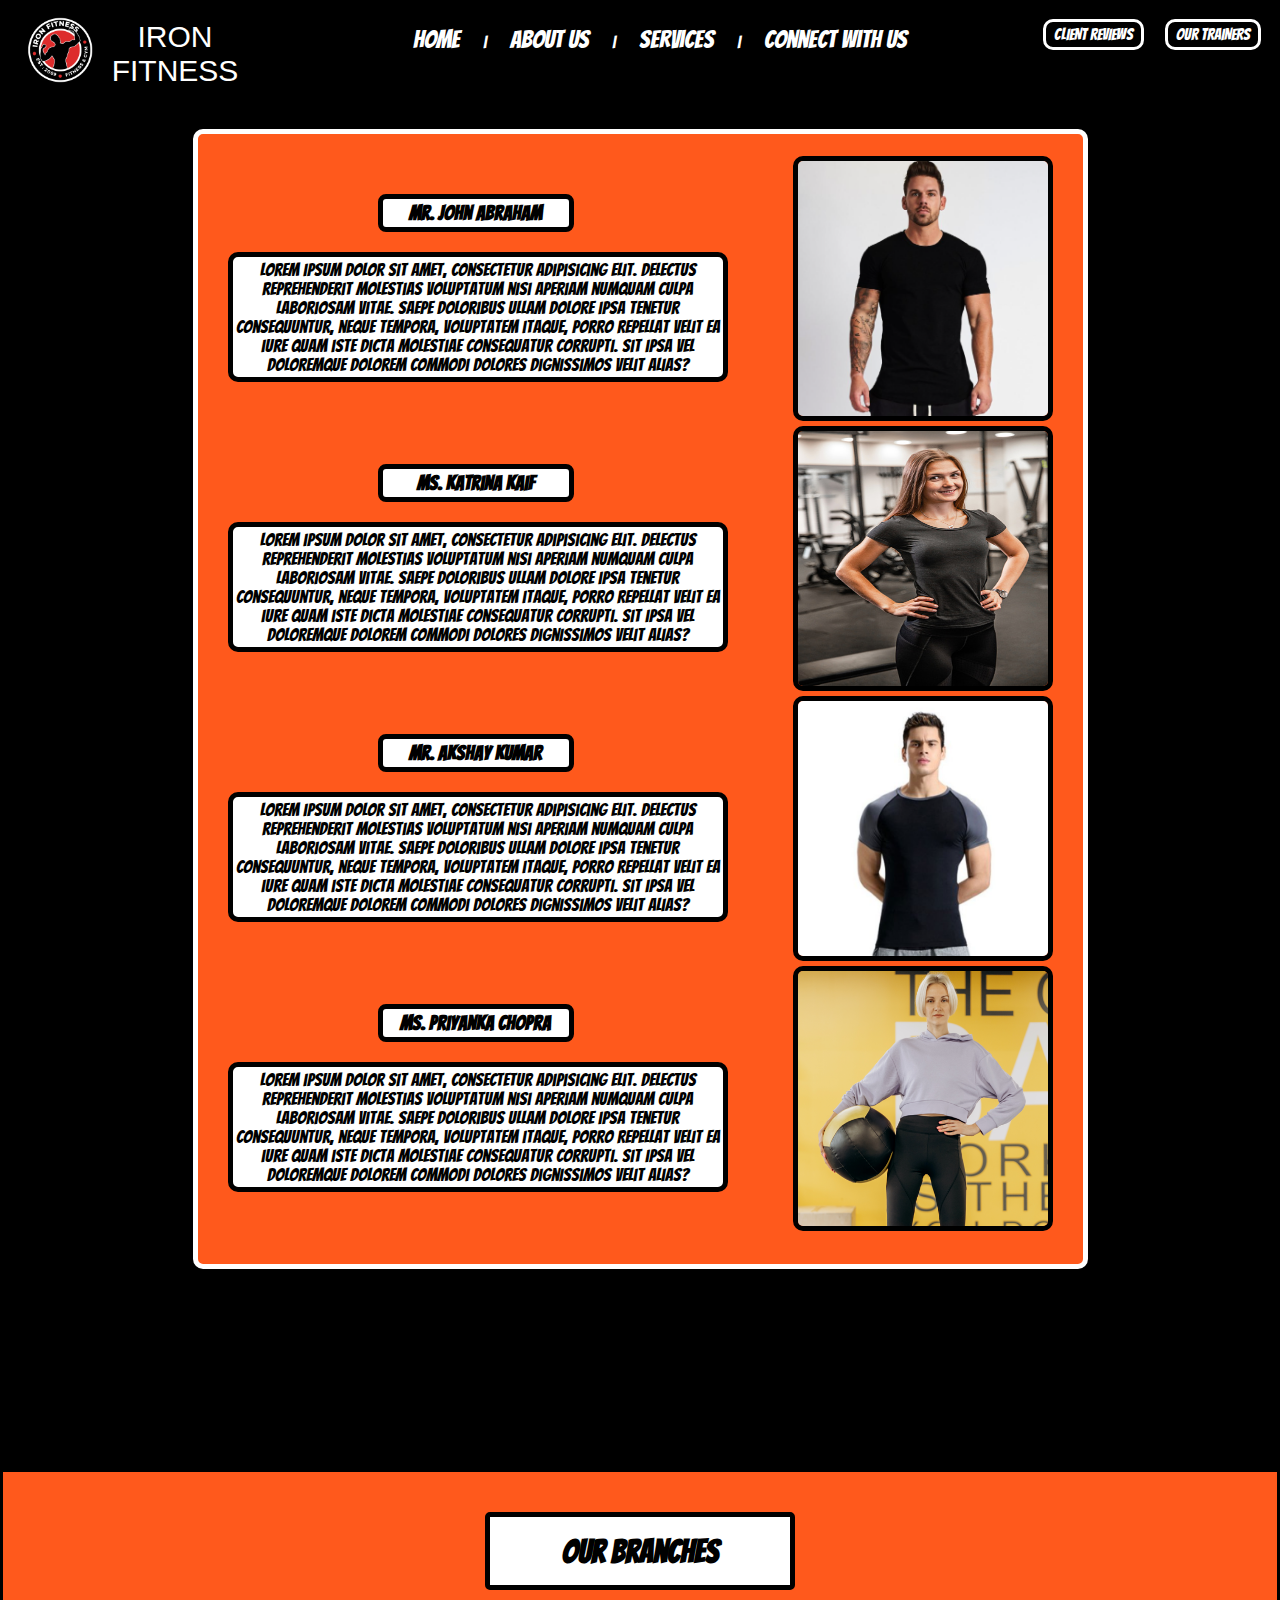
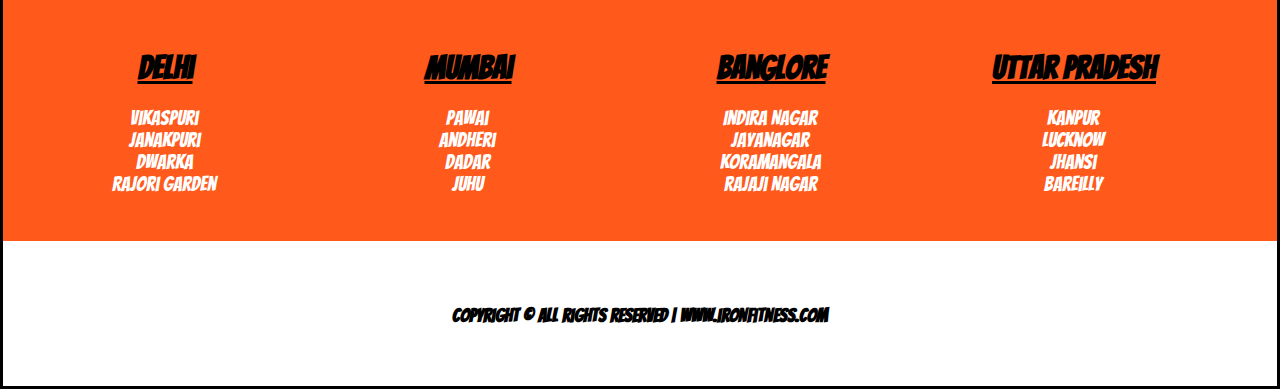
<file: trainer.html>
<!DOCTYPE html>
<html lang="en">

<head>
    <meta charset="UTF-8">
    <meta http-equiv="X-UA-Compatible" content="IE=edge">
    <meta name="viewport" content="width=device-width, initial-scale=1.0">
    <link rel="stylesheet" href="trainer.css">

    <link rel="preconnect" href="https://fonts.googleapis.com">
    <link rel="preconnect" href="https://fonts.gstatic.com" crossorigin>
    <link href="https://fonts.googleapis.com/css2?family=Bangers&display=swap" rel="stylesheet">

    <title>www.ironfitness.com</title>
</head>

<body>
    <header>
        <div class="header">
            <!-- for logo -->
            <div class="left">
                <img src="img/logo.png" alt="loading...">
                <a href="index.html">IRON FITNESS</a>
            </div>

            <!-- for navbar -->
            <div class="mid">
                <ul class="navbar">
                    <li><a href="home.html">Home</a></li>
                    <li>|</li>
                    <li><a href="about.html">About us</a></li>
                    <li>|</li>
                    <li><a href="service.html">Services</a></li>
                    <li>|</li>
                    <li><a href="connect.html">Connect with us</a></li>
                </ul>
            </div>


            <!-- for other buttons -->
            <div class="right">
                <button class="btn"><a href="review.html">CLIENT REVIEWS</a> </button>
                <button class="btn"><a href="trainer.html">OUR TRAINERS</a> </button>
            </div>
        </div>
    </header>
    <!-- ------------------------------------------------ -->
    <!-- ------------------------------------------------ -->
    <div class="container">
        <div class="text">
            <h3 class="heading">
                Mr. John Abraham
            </h3>
            <p class="para">
                Lorem ipsum dolor sit amet, consectetur adipisicing elit. Delectus reprehenderit molestias voluptatum
                nisi aperiam numquam culpa laboriosam vitae. Saepe doloribus ullam dolore ipsa tenetur consequuntur,
                neque tempora, voluptatem itaque, porro repellat velit ea iure quam iste dicta molestiae consequatur
                corrupti. Sit ipsa vel doloremque dolorem commodi dolores dignissimos velit alias?
            </p>
        </div>
        <img src="img/trainer1.png" alt="loading...">

        <div class="text">
            <h3 class="heading">
                Ms. Katrina Kaif
            </h3>
            <p class="para">
                Lorem ipsum dolor sit amet, consectetur adipisicing elit. Delectus reprehenderit molestias voluptatum
                nisi aperiam numquam culpa laboriosam vitae. Saepe doloribus ullam dolore ipsa tenetur consequuntur,
                neque tempora, voluptatem itaque, porro repellat velit ea iure quam iste dicta molestiae consequatur
                corrupti. Sit ipsa vel doloremque dolorem commodi dolores dignissimos velit alias?
            </p>
        </div>
        <img src="img/trainer2.jpg" alt="loading...">

        <div class="text">
            <h3 class="heading">
                Mr. Akshay Kumar
            </h3>
            <p class="para">
                Lorem ipsum dolor sit amet, consectetur adipisicing elit. Delectus reprehenderit molestias voluptatum
                nisi aperiam numquam culpa laboriosam vitae. Saepe doloribus ullam dolore ipsa tenetur consequuntur,
                neque tempora, voluptatem itaque, porro repellat velit ea iure quam iste dicta molestiae consequatur
                corrupti. Sit ipsa vel doloremque dolorem commodi dolores dignissimos velit alias?
            </p>
        </div>
        <img src="img/trainer3.png" alt="loading...">

        <div class="text">
            <h3 class="heading">
                Ms. Priyanka Chopra
            </h3>
            <p class="para">
                Lorem ipsum dolor sit amet, consectetur adipisicing elit. Delectus reprehenderit molestias voluptatum
                nisi aperiam numquam culpa laboriosam vitae. Saepe doloribus ullam dolore ipsa tenetur consequuntur,
                neque tempora, voluptatem itaque, porro repellat velit ea iure quam iste dicta molestiae consequatur
                corrupti. Sit ipsa vel doloremque dolorem commodi dolores dignissimos velit alias?
            </p>
        </div>
        <img src="img/trainer4.png" alt="loading...">

    </div>

    <!-- ------------------------------------------------------------------------------------>
    <footer class="foot">
        <div class="upper">
            <h1 class="mainhead">Our Branches</h1>

            <div class="data">
                <div class="city">
                    <h1>Delhi</h1>
                    <ul type="none">
                        <li>Vikaspuri</li>
                        <li>Janakpuri</li>
                        <li>Dwarka</li>
                        <li>Rajori Garden</li>
                    </ul>
                </div>
                <div class="city">
                    <h1>Mumbai</h1>
                    <ul type="none">
                        <li>Pawai</li>
                        <li>Andheri</li>
                        <li>Dadar</li>
                        <li>Juhu</li>
                    </ul>
                </div>
                <div class="city">
                    <h1>Banglore</h1>
                    <ul type="none">
                        <li>Indira Nagar</li>
                        <li>Jayanagar</li>
                        <li>Koramangala</li>
                        <li>Rajaji Nagar</li>
                    </ul>
                </div>
                <div class="city">
                    <h1>Uttar Pradesh</h1>
                    <ul type="none">
                        <li>Kanpur</li>
                        <li>Lucknow</li>
                        <li>Jhansi</li>
                        <li>Bareilly</li>
                    </ul>
                </div>
            </div>
        </div>
        <!------------------->
        <div class="lower">
            <h3 class="copyright">
                Copyright © All rights reserved | www.ironfitness.com
            </h3>
        </div>
    </footer>
</body>

</html>
</file>
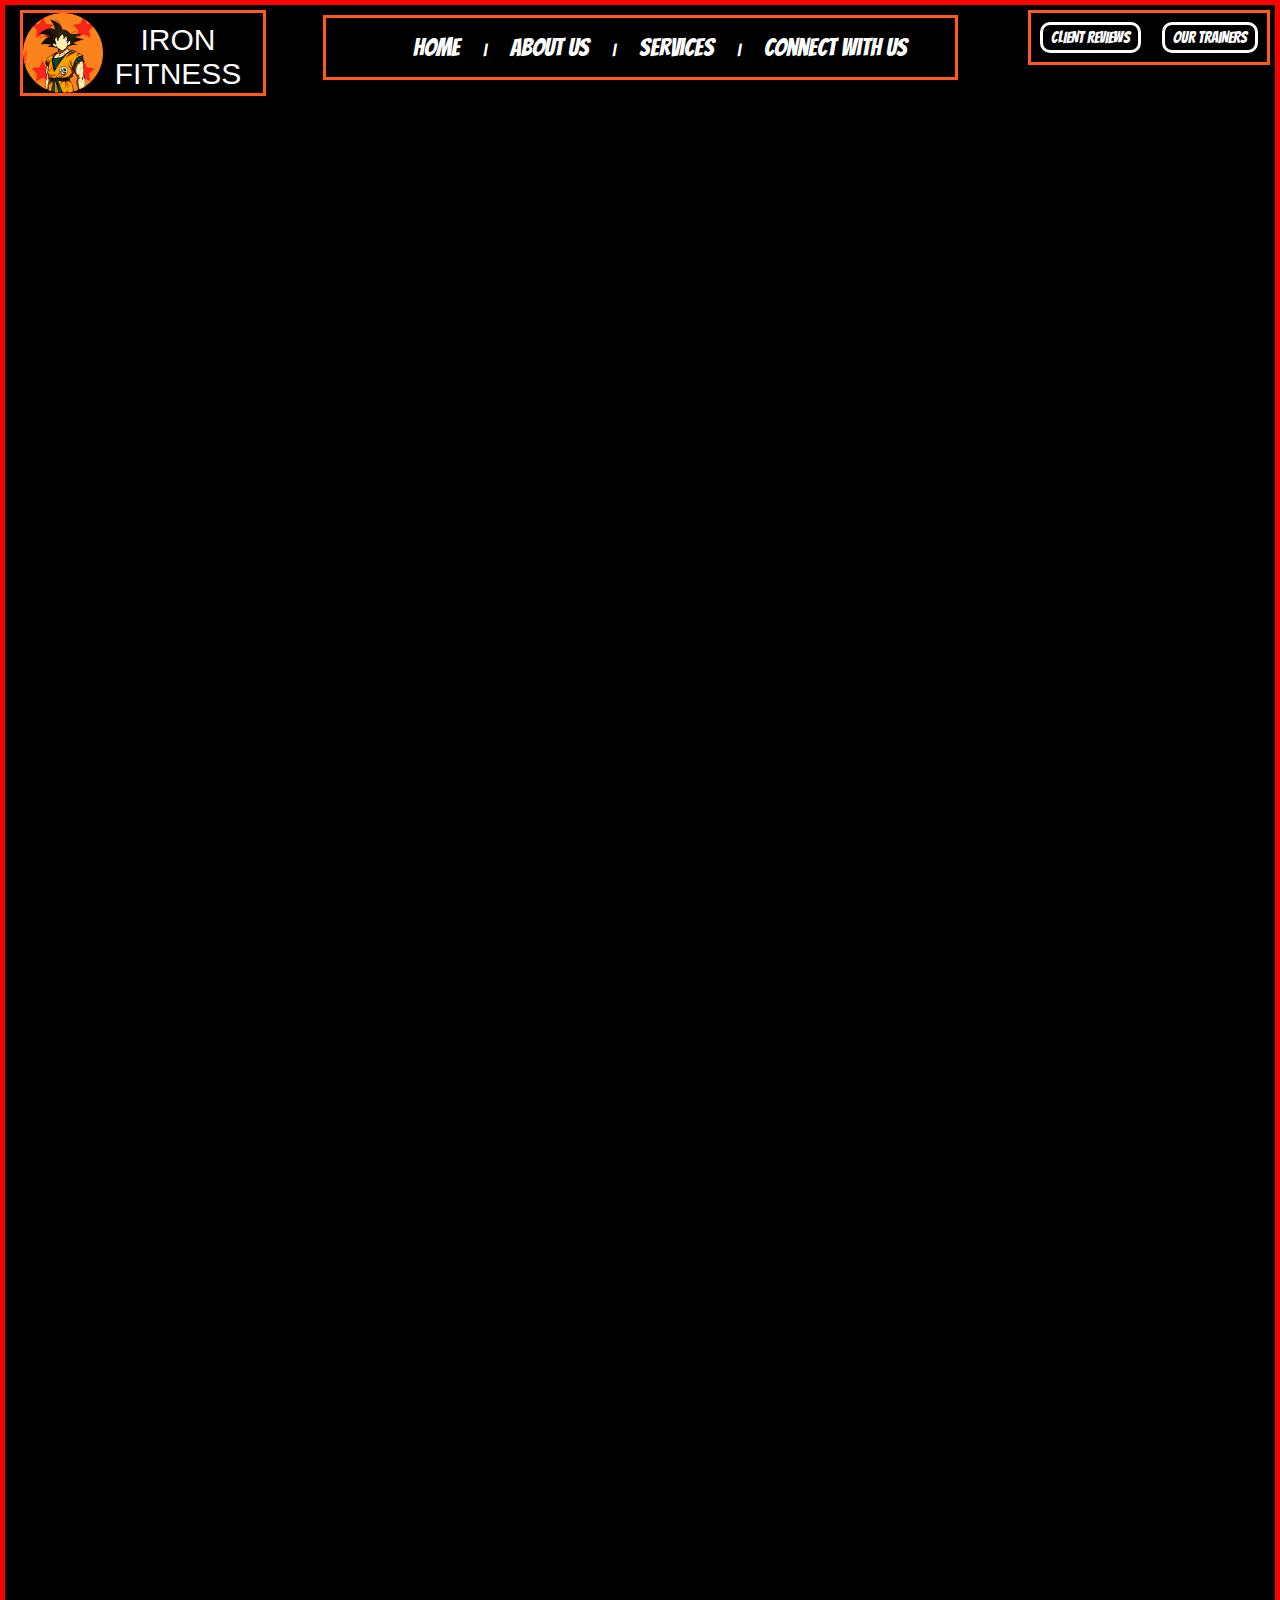
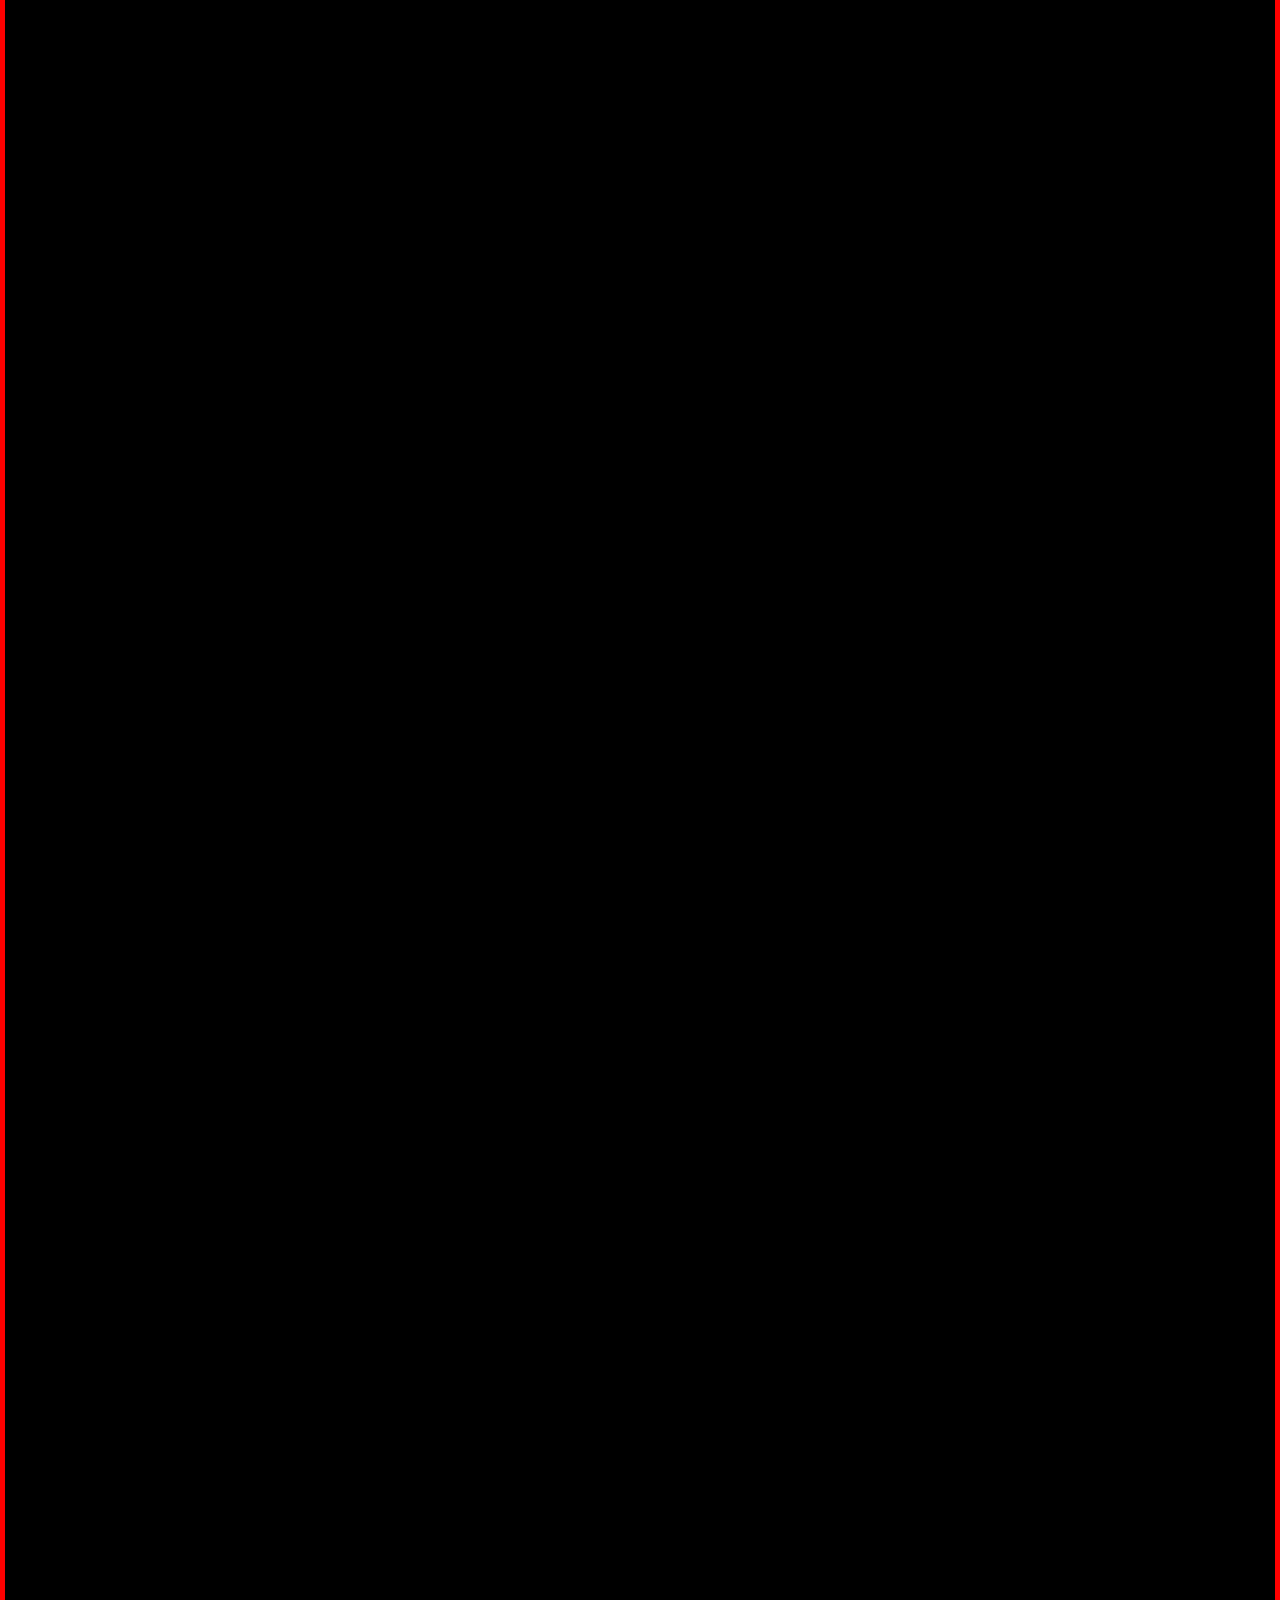
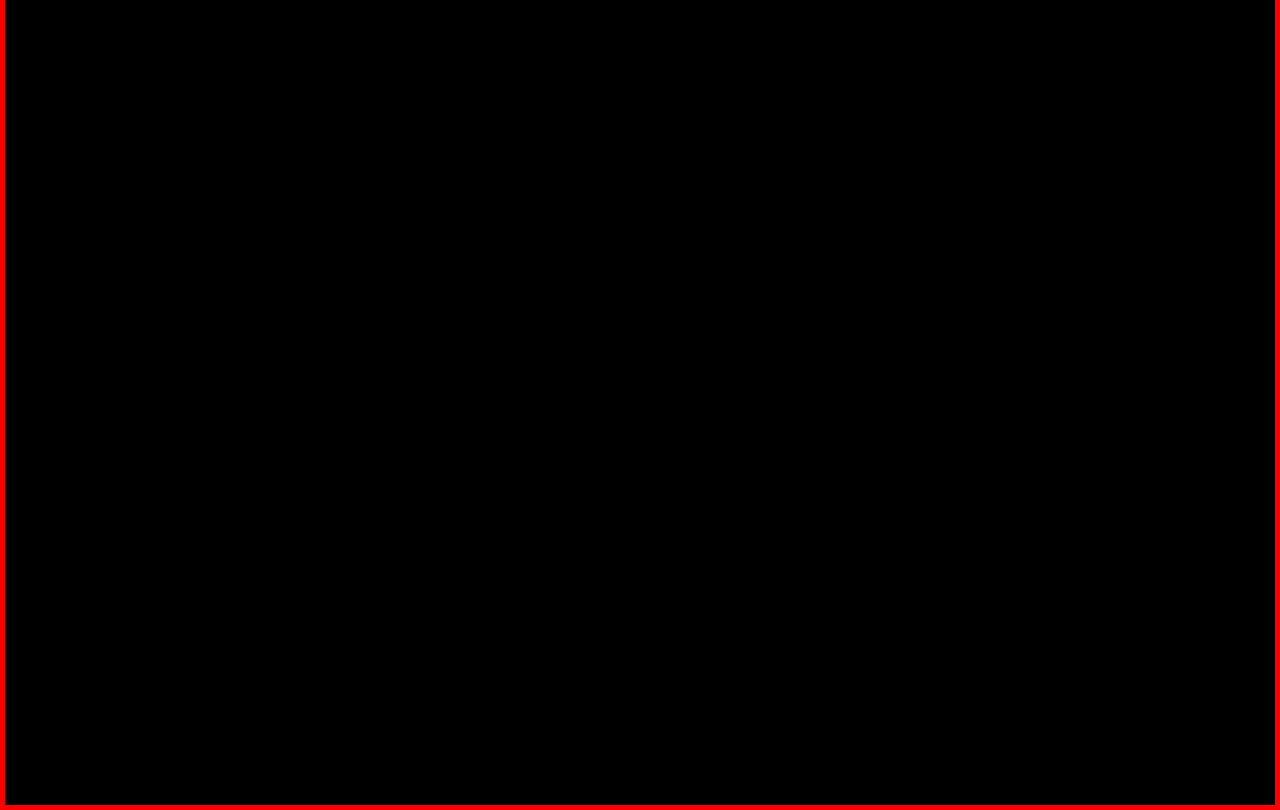
<file: homePage_redesign/main.html>
<!DOCTYPE html>
<html lang="en">

<head>
    <meta charset="UTF-8">
    <meta http-equiv="X-UA-Compatible" content="IE=edge">
    <meta name="viewport" content="width=device-width, initial-scale=1.0">

    <link rel="preconnect" href="https://fonts.googleapis.com">
    <link rel="preconnect" href="https://fonts.gstatic.com" crossorigin>
    <link href="https://fonts.googleapis.com/css2?family=Cinzel:wght@500&display=swap" rel="stylesheet">
    <link href="https://fonts.googleapis.com/css2?family=Bangers&display=swap" rel="stylesheet">

    <link rel="stylesheet" href="main.css">
    <title>www.ironfitness.com</title>
</head>

<body>
    <div class="first">
        <header>
            <div class="header">
                <!-- for logo -->
                <div class="left">
                    <img src="logo.png" alt="loading...">
                    <a href="index.html">IRON FITNESS</a>
                </div>

                <!-- for navbar -->
                <div class="mid">
                    <ul class="navbar">
                        <li><a href="home.html">Home</a></li>
                        <li>|</li>
                        <li><a href="about.html">About us</a></li>
                        <li>|</li>
                        <li><a href="service.html">Services</a></li>
                        <li>|</li>
                        <li><a href="connect.html">Connect with us</a></li>
                    </ul>
                </div>

                <!-- for other buttons -->
                <div class="right">
                    <button class="btn"><a href="review.html">CLIENT REVIEWS</a> </button>
                    <button class="btn"><a href="trainer.html">OUR TRAINERS</a> </button>
                </div>

            </div>
        </header>
    </div>
    <!-- ------------------------------------------------------------------------------------>
</body>

</html>
</file>
<file: index.css>
body{
    color: white;
    background-color: black;
    background-image: url("img/bgmain1.jpg");
    background-repeat: no-repeat;
    background-size: cover;
}
img{
    /* border: 3px solid white; */
    width: 150px;
    display: block;
    margin: auto;
}
h1{
    /* border: 3px solid white; */
    display: block;
    width: 1000px;
    margin: auto;
    text-align: center;
    font-size: 100px;
}
a{
    border: 5px solid white;
    background-color: rgb(0, 0, 0);
    color: rgb(255, 255, 255);
    font-size: 20px;
    text-decoration: none;
    padding:10px;
    border-radius: 5px;
    display: block;
    margin: 150px auto;
    width: 200px;
    text-align: center;

}
a:hover{
    border: 5px solid white;
    background-color: rgb(255, 89, 28);
    color: rgb(0, 0, 0);
    font-size: 20px;
    text-decoration: underline;
}
/* ---------------------------------- */
/* ---------------------------------- */

footer{
    /* border: 5px solid rgb(255, 255, 255); */
    background-color: rgb(255, 89, 28);
    margin-top: 300px;
    
}
/* ------------------------- */
footer .lower{
    /* border: 5px solid rgb(255, 255, 255); */
    background-color: rgb(255, 89, 28);
    color: black;
    text-align: center;
    height: 100px;
    padding-top: 45px;
}
</file>
<file: about.css>
body {
    color: rgb(255, 255, 255);
    background-color: black;
    margin: 0px;
    padding: 0px;
    font-family: 'Bangers', cursive;
    /* background: url("bg2.jpg"); */
    /* background-size: cover; */
    /* background-repeat: no-repeat; */
}
/* ---------------------------------- */
.left {
    /* border: 3px solid rgb(255, 89, 28); */
    display: inline-block;
    position: absolute;
    left: 20px;
    top: 10px;
    width: 200px;
    clear: both;
}
.mid {
    /* border: 3px solid rgb(255, 89, 28); */
    display: block;
    width: 50%;
    margin: 10px auto;
    /* position: sticky; */
    box-sizing: border-box;
    text-align: center;
    clear: both;
}
.right {
    /* border: 3px solid rgb(255, 89, 28); */
    display: inline-block;
    position: absolute;
    right: 10px;
    top: 10px;
    clear: both;
}
/* ---------------------------------- */
.left img {
    /* border: 3px solid rgb(255, 89, 28); */
    width: 80px;
    display: block;
    position: relative;
    left: 0px;
    /* height: 10px; */
    /* filter: invert(100%); */
}
.left a{
    /* border: 3px solid rgb(255, 89, 28); */
    color: white;
    font-family: Arial, Helvetica, sans-serif;
    font-size: 30px;
    text-align: center;
    text-decoration: none;
    width: 130px;
    position: absolute;
    left: 90px;
    top: 10px;
}
.left a:hover{
    color: rgb(255, 89, 28);
    text-decoration: underline;    
}
/* ---------------------------------- */
.navbar {
    display: inline-block;
}
.navbar li {
    display: inline-block;
}
.navbar li a {
    text-decoration: none;
    color: rgb(255, 255, 255);
    font-size: 25px;
    padding: 20px;
}
.navbar li a:hover {
    text-decoration: underline;
    color: rgb(255, 89, 28);
    /* color: grey; */
}
/* ---------------------------------- */
.right button{
    margin: 9px;
    padding: 4px 8px; 
    background-color: black;
    border: 3px solid rgb(255, 255, 255);
    border-radius: 10px;
}
.right button a{
    color: white;
    font-family: Arial, Helvetica, sans-serif;
    text-decoration: none;
    font-size: 16px;
    font-family: 'Bangers', cursive;
}
.right button a:hover{
    color: rgb(0, 0, 0);
}
.right button:hover{
    border: 3px solid rgb(255, 255, 255);
    color: rgb(0, 0, 0);
    background-color: rgb(255, 89, 28);
    cursor: pointer;
}
/* ---------------------------------- */
/* ---------------------------------- */

.container{
    border: 5px solid rgb(255, 255, 255);
    border-radius: 10px;
    background-color: rgb(255, 89, 28);
    width: 600px;
    margin: 60px auto;
    padding: 20px;
}
.container .text{
    /* border: 3px solid rgb(0, 0, 0); */
    margin: 10px;
}
.container .heading{
    border: 5px solid rgb(255, 255, 255);
    background-color: black;
    color: rgb(255, 255, 255);
    border-radius: 8px;
    padding: 3px;
    font-size: 30px;
    width: 280px;
    text-align: center;
    margin: 20px 150px;
}
.container .para{
    border: 5px solid rgb(0, 0, 0);
    background-color: rgb(255, 255, 255);
    color: rgb(0, 0, 0);
    font-size: 22px;
    border-radius: 10px;
    padding: 3px;
    text-align: center;
    margin: 0px50px;
}
/* ---------------------------------- */
/* ---------------------------------- */

footer{
    border: 3px solid rgb(0, 0, 0);
    background-color: rgb(255, 89, 28);
    margin-top: 200px;
}
footer .upper{
    /* border: 5px solid rgb(22, 76, 255); */
    padding-bottom: 30px;
}
footer .upper .mainhead{
    border: 5px solid rgb(0, 0, 0);
    background-color: white;
    color: black;
    border-radius: 5px;
    width: 300px;
    margin: 40px auto;
    padding-top: 18px;
    height: 50px;
    text-align: center;
}
footer .upper .data{
    /* border: 5px solid rgb(238, 0, 0); */
    display: block;
    width: 1250px;
    margin: auto;
}   
footer .upper .data .city{
    /* border: 5px solid rgb(255, 255, 255); */
    display: inline-block;
    margin: 0px 50px;
    width: 200px;
    text-align: center;
}
footer .upper .data .city h1{
    color: black;
    text-decoration: underline;
}
footer .upper .data .city ul{
    /* border: 3px solid red; */
    padding-right: 42px;
}
footer .upper .data .city ul li{
    font-size: 20px;
}
/* ------------------------- */
footer .lower{
    /* border: 5px solid rgb(4, 247, 85); */
    background-color: white;
    color: black;
    text-align: center;
    height: 100px;
    padding-top: 45px;
}
</file>
<file: connect.css>
body {
    color: rgb(255, 255, 255);
    background-color: black;
    margin: 0px;
    padding: 0px;
    font-family: 'Bangers', cursive;
    /* background: url("bg2.jpg"); */
    /* background-size: cover; */
    /* background-repeat: no-repeat; */
}
/* ---------------------------------- */
.left {
    /* border: 3px solid rgb(255, 89, 28); */
    display: inline-block;
    position: absolute;
    left: 20px;
    top: 10px;
    width: 200px;
    clear: both;
}
.mid {
    /* border: 3px solid rgb(255, 89, 28); */
    display: block;
    width: 50%;
    margin: 10px auto;
    /* position: sticky; */
    box-sizing: border-box;
    text-align: center;
    clear: both;
}
.right {
    /* border: 3px solid rgb(255, 89, 28); */
    display: inline-block;
    position: absolute;
    right: 10px;
    top: 10px;
    clear: both;
}
/* ---------------------------------- */
.left img {
    /* border: 3px solid rgb(255, 89, 28); */
    width: 80px;
    display: block;
    position: relative;
    left: 0px;
    /* height: 10px; */
    /* filter: invert(100%); */
}
.left a{
    /* border: 3px solid rgb(255, 89, 28); */
    color: white;
    font-family: Arial, Helvetica, sans-serif;
    font-size: 30px;
    text-align: center;
    text-decoration: none;
    width: 130px;
    position: absolute;
    left: 90px;
    top: 10px;
}
.left a:hover{
    color: rgb(255, 89, 28);
    text-decoration: underline;    
}
/* ---------------------------------- */
.navbar {
    display: inline-block;
}
.navbar li {
    display: inline-block;
}
.navbar li a {
    text-decoration: none;
    color: rgb(255, 255, 255);
    font-size: 25px;
    padding: 20px;
}
.navbar li a:hover {
    text-decoration: underline;
    color: rgb(255, 89, 28);
    /* color: grey; */
}
/* ---------------------------------- */
.right button{
    margin: 9px;
    padding: 4px 8px; 
    background-color: black;
    border: 3px solid rgb(255, 255, 255);
    border-radius: 10px;
}
.right button a{
    color: white;
    font-family: Arial, Helvetica, sans-serif;
    text-decoration: none;
    font-size: 16px;
    font-family: 'Bangers', cursive;
}
.right button a:hover{
    color: rgb(0, 0, 0);
}
.right button:hover{
    border: 3px solid rgb(255, 255, 255);
    color: rgb(0, 0, 0);
    background-color: rgb(255, 89, 28);
    cursor: pointer;
}
/* ---------------------------------- */
/* ---------------------------------- */
.title{
    /* border: 5px solid black; */
    border-radius: 10px;
    width: 500px;
    margin: 50px auto;
    text-align: center;
    padding: 5px;
    font-size: 50px;
    text-decoration: underline;
}
/* ---------------------------------- */
form{
    border: 5px solid rgb(255, 255, 255);
    background-color: rgb(255, 89, 28);
    border-radius: 20px;
    display: block;
    margin: 10px auto;
    width: 600px;
    padding: 20px 0px;
    /* margin: ; */
    text-align: center;

}
/* for name, num and email */
.single input{
    color: rgb(29, 0, 0);
    border: 3px solid rgb(0, 0, 0);
    border-radius: 10px;
    background-color: rgb(255, 255, 255);
    width: 250px;
    height: 22px;
    font-size: 20px;
    margin-top: 5px;
    margin-bottom: 20px;
    padding: 05px;
    font-family: 'Bangers', cursive;
    margin-bottom: 30px;
    text-align: center;
}
.single input:hover{
    color: white;
    border: 3px solid rgb(255, 255, 255);
    background-color: rgb(0, 0, 0);
}
/* ---------------------------------- */
/* only for age and gender headings */
form label{
    border: 3px solid rgb(255, 255, 255);
    border-radius: 10px;
    background-color: black;
    color: white;
    display: inline-block;
    width: 160px;
    height: 22px;
    text-align: center;
    padding-top: 5px;
    font-size: 18px;
}
/* radio buttons of ageGrp and gender */
.radio h3{
    border: 3px solid rgb(0, 0, 0);
    border-radius: 8px;
    background-color: white;
    color: rgb(0, 0, 0);
    font-size: 20px;
    display: inline-block;
    width: 70px;
    text-align: center;
    margin-bottom: 45px;
}   
/* radio buttons of ageGrp and gender */
.radio input{
    border: 3px solid rgb(255, 89, 28);
    height: 22px;
    width: 22px;

}
.radio input:hover{
    cursor: pointer;
    /* border: 3px solid white;
    background-color: black; */
}
/* -------------------------------- */
.txtbox textarea{
    border: 3px solid black;
    border-radius: 10px;
    padding: 5px;
    font-style: italic;
    width: 350px;
    height: 175px;
    margin: 20px;
    font-size: 20px;
}
.txtbox textarea:hover{
    color: white;
    border: 3px solid rgb(255, 255, 255);
    background-color: rgb(0, 0, 0);
}
.options input{
    border: 3px solid black;
    border-radius: 5px;
    font-family: 'Bangers', cursive;
    font-size: 20px;
    margin: 0px 10px;    
}
.options input:hover{
    border: 3px solid white;
    color: rgb(255, 255, 255);
    background-color: black;
    cursor: pointer;
}

/* ---------------------------------- */
/* ---------------------------------- */

footer{
    border: 3px solid rgb(0, 0, 0);
    background-color: rgb(255, 89, 28);
    margin-top: 200px;
}
footer .upper{
    /* border: 5px solid rgb(22, 76, 255); */
    padding-bottom: 30px;
}
footer .upper .mainhead{
    border: 5px solid rgb(0, 0, 0);
    background-color: white;
    color: black;
    border-radius: 5px;
    width: 300px;
    margin: 40px auto;
    padding-top: 18px;
    height: 50px;
    text-align: center;
}
footer .upper .data{
    /* border: 5px solid rgb(238, 0, 0); */
    display: block;
    width: 1250px;
    margin: auto;
}   
footer .upper .data .city{
    /* border: 5px solid rgb(255, 255, 255); */
    display: inline-block;
    margin: 0px 50px;
    width: 200px;
    text-align: center;
}
footer .upper .data .city h1{
    color: black;
    text-decoration: underline;
}
footer .upper .data .city ul{
    /* border: 3px solid red; */
    padding-right: 42px;
}
footer .upper .data .city ul li{
    font-size: 20px;
}
/* ------------------------- */
footer .lower{
    /* border: 5px solid rgb(4, 247, 85); */
    background-color: white;
    color: black;
    text-align: center;
    height: 100px;
    padding-top: 45px;
}
</file>
<file: home.css>
body{
    background-color: black;
    color: white;
    margin: 0px;
    padding: 0px;
    /* background: url("bg.jpg"); */
    /* background-size: cover; */
    /* background-repeat: no-repeat; */
    font-family: 'Bangers', cursive;
}
/* ---------------------------------- */
.left{
    /* border: 3px solid rgb(255, 89, 28); */
    display: inline-block;
    position: absolute;
    left: 20px;
    top: 10px;
    clear: both;
}
.mid{
    /* border: 3px solid rgb(255, 89, 28); */
    display: block;
    width: 50%;
    margin: 10px auto;
    /* position: sticky; */
    box-sizing: border-box;
    text-align: center;
    clear: both;
}
.right{
    /* border: 3px solid rgb(255, 89, 28); */
    display: inline-block;
    position: absolute;
    right: 10px;
    top: 10px;
    clear: both;
}
/* ---------------------------------- */
.left img {
    /* border: 3px solid rgb(255, 89, 28); */
    width: 80px;
    display: block;
    position: relative;
    left: 0px;
}
.left a {
    /* border: 3px solid rgb(255, 89, 28); */
    color: white;
    font-family: Arial, Helvetica, sans-serif;
    font-size: 30px;
    text-align: center;
    text-decoration: none;
    width: 130px;
    position: absolute;
    left: 90px;
    top: 10px;
}
.left a:hover{
    color: rgb(255, 89, 28);
    text-decoration: underline;    
}
/* ---------------------------------- */
.navbar{
    display: inline-block;
}
.navbar li{
    display: inline-block;
}
.navbar li a{
    text-decoration: none;
    color: white;
    font-size: 25px;
    padding: 20px;
}
.navbar li a:hover{
    text-decoration: underline;
    color: rgb(255, 89, 28);
    /* color: grey; */
}
/* ---------------------------------- */
.right button{
    margin: 9px;
    padding: 4px 8px; 
    background-color: black;
    border: 3px solid rgb(255, 255, 255);
    border-radius: 10px;
}
.right button a{
    color: white;
    font-family: Arial, Helvetica, sans-serif;
    text-decoration: none;
    font-size: 16px;
    font-family: 'Bangers', cursive;
}
.right button a:hover{
    color: rgb(0, 0, 0);
}
.right button:hover{
    border: 3px solid rgb(255, 255, 255);
    color: rgb(0, 0, 0);
    background-color: rgb(255, 89, 28);
    cursor: pointer;
}
/* ---------------------------------- */
.slogan{
    /* border: 3px solid rgb(0, 0, 0); */
    text-align: center;
    /* width: 680px; */
    font-size: 100px;
    margin: 65px;
    /* float: right; */
}
.slogan a{
    color: rgb(255, 255, 255);
    font-size: 135px;
    /* font-family: 'Cinzel', serif; */
    font-family: 'Bangers', cursive;
    text-decoration: none;
}
.slogan a:hover{
    color: rgb(255, 68, 0);
}
/* ---------------------------------- */
.article{
    border: 5px solid rgb(255, 255, 255);
    background-color: rgb(255, 89, 28);
    border-radius: 10px;
    display: block;
    width: 600px;
    margin: auto;
    z-index: 100;

}
.article .art{
    border: 5px solid black;
    border-radius: 10px;
    padding: 10px;
    margin: 20px;
    width: 526px;
    background-color: rgb(255, 255, 255);
    color: rgb(0, 0, 0);
}
.article .art h2{
    color: rgb(255, 255, 255);
    border: 5px solid rgb(255, 89, 28);
    background-color:  rgb(10, 3, 0);
    border-radius: 5px;
    text-align: center;
    width: 200px;
    font-size: 25px;
}
.article .art p{
    font-size: 18px; 
}
/* ---------------------------------- */
.social{
    /* border: 3px solid rgb(255, 255, 255); */
    display: inline-block;
    position: absolute;
    margin: -915px 0px;
    z-index: 1;
}
.social li{
    /* border: 3px solid red; */
    margin: 10px -20px;
    padding: 10px;
    display: block;
}
.element img{
    /* border: 3px solid rgb(202, 0, 0); */
    width: 30px;
    margin: -8px 0px;
    padding-bottom: 1px;
    filter: invert(100%);
}
.element a{
    border: 3px solid rgb(255, 89, 28);
    border-radius: 10px;
    background-color: black;
    padding: 10px;
    margin: 0px 10px;
    text-decoration: none;
    font-size: 15px;
    color: white;
}
.element a:hover{
    color: rgb(255, 89, 28);
    text-decoration: underline;
}
/* ---------------------------------- */
/* ---------------------------------- */

.sideimg{
    /* border: 5px solid white; */
    width: 320px;
    height: 848px;
    text-align: center;
    position: relative;
    float: right;
    margin-top: -920px;
    margin-right: 5px;
    padding: 0px;
    z-index: 10;
}

.sideimg img{
    border: 5px solid rgb(255, 89, 28);
    border-radius: 5px;
    /* width: 100px; */
    width: 300px;
    position: relative;
    z-index: 10;
}

/* ---------------------------------- */
/* ---------------------------------- */
/* .last{
    position: relative;
} */
footer{
    border: 3px solid rgb(0, 0, 0);
    background-color: rgb(255, 89, 28);
    margin-top: 200px;
    /* position: absolute;
    bottom: 0;
    right: 0;
    left: 0; */
}
footer .upper{
    /* border: 5px solid rgb(22, 76, 255); */
    padding-bottom: 30px;
}
footer .upper .mainhead{
    border: 5px solid rgb(0, 0, 0);
    background-color: white;
    color: black;
    border-radius: 5px;
    width: 300px;
    margin: 40px auto;
    padding-top: 18px;
    height: 50px;
    text-align: center;
}
footer .upper .data{
    /* border: 5px solid rgb(238, 0, 0); */
    display: block;
    width: 1250px;
    margin: auto;
}   
footer .upper .data .city{
    /* border: 5px solid rgb(255, 255, 255); */
    display: inline-block;
    margin: 0px 50px;
    width: 200px;
    text-align: center;
}
footer .upper .data .city h1{
    color: black;
    text-decoration: underline;
}
footer .upper .data .city ul{
    /* border: 3px solid red; */
    padding-right: 42px;
}
footer .upper .data .city ul li{
    font-size: 20px;
}
/* ------------------------- */
footer .lower{
    /* border: 5px solid rgb(4, 247, 85); */
    background-color: white;
    color: black;
    text-align: center;
    height: 100px;
    padding-top: 45px;
}

/* ---------------------------------- */
</file>
<file: review.css>
body {
    color: rgb(255, 255, 255);
    margin: 0px;
    padding: 0px;
    /* background: url("bg2.jpg"); */
    background-color: black;
    background-size: cover;
    font-family: 'Bangers', cursive;
    background-repeat: no-repeat;
}
/* ---------------------------------- */
.left {
    /* border: 3px solid rgb(255, 89, 28); */
    display: inline-block;
    position: absolute;
    left: 20px;
    top: 10px;
    width: 200px;
    clear: both;
}
.mid {
    /* border: 3px solid rgb(255, 89, 28); */
    display: block;
    width: 50%;
    margin: 10px auto;
    /* position: sticky; */
    box-sizing: border-box;
    text-align: center;
    clear: both;
}
.right {
    /* border: 3px solid rgb(255, 89, 28); */
    display: inline-block;
    position: absolute;
    right: 10px;
    top: 10px;
    clear: both;
}
/* ---------------------------------- */
.left img {
    /* border: 3px solid rgb(255, 89, 28); */
    width: 80px;
    display: block;
    position: relative;
    left: 0px;
    /* height: 10px; */
    /* filter: invert(100%); */
}
.left a{
    /* border: 3px solid rgb(255, 89, 28); */
    color: white;
    font-family: Arial, Helvetica, sans-serif;
    font-size: 30px;
    text-align: center;
    text-decoration: none;
    width: 130px;
    position: absolute;
    left: 90px;
    top: 10px;
}
.left a:hover{
    color: rgb(255, 89, 28);
    text-decoration: underline;    
}
/* ---------------------------------- */
.navbar {
    display: inline-block;
}
.navbar li {
    display: inline-block;
}
.navbar li a {
    text-decoration: none;
    color: rgb(255, 255, 255);
    font-size: 25px;
    padding: 20px;
}
.navbar li a:hover {
    text-decoration: underline;
    color: rgb(255, 89, 28);
    /* color: grey; */
}
/* ---------------------------------- */
.right button{
    margin: 9px;
    padding: 4px 8px; 
    background-color: black;
    border: 3px solid rgb(255, 255, 255);
    border-radius: 10px;
}
.right button a{
    color: white;
    font-family: Arial, Helvetica, sans-serif;
    text-decoration: none;
    font-size: 16px;
    font-family: 'Bangers', cursive;
}
.right button a:hover{
    color: rgb(0, 0, 0);
}
.right button:hover{
    border: 3px solid black;
    color: rgb(0, 0, 0);
    background-color: rgb(255, 89, 28);
    cursor: pointer;
}
/* ---------------------------------- */
/* ---------------------------------- */

.container{
    border: 5px solid rgb(255, 255, 255);
    border-radius: 10px;
    background-color: rgb(255, 89, 28);
    width: 570px;
    margin: 100px auto;
    padding: 20px;
}
.container .text{
    /* border: 3px solid rgb(0, 0, 0); */
    width: 400px;
    height: 150px;
    margin-left: 170px;
    margin-bottom: 30px;

}
.container .heading{
    border: 5px solid rgb(255, 255, 255);
    background-color: black;
    color: rgb(255, 255, 255);
    border-radius: 8px;
    padding: 3px;
    font-size: 20px;
    width: 250px;
    text-align: center;
    margin: 0px 70px;
}
.container .para{
    border: 5px solid rgb(0, 0, 0);
    background-color: rgb(255, 255, 255);
    color: rgb(0, 0, 0);
    font-size: 18px;
    border-radius: 10px;
    padding: 3px;
    text-align: center;

}
.container img{
    border: 5px solid black;
    border-radius: 10px;
    width: 100px;
    height: 100px;
    position: absolute;
    margin-left: 0px;
    margin-top: -162px;
}
/* ---------------------------------- */
/* ---------------------------------- */

footer{
    border: 3px solid rgb(0, 0, 0);
    background-color: rgb(255, 89, 28);
    margin-top: 200px;
}
footer .upper{
    /* border: 5px solid rgb(22, 76, 255); */
    padding-bottom: 30px;
}
footer .upper .mainhead{
    border: 5px solid rgb(0, 0, 0);
    background-color: white;
    color: black;
    border-radius: 5px;
    width: 300px;
    margin: 40px auto;
    padding-top: 18px;
    height: 50px;
    text-align: center;
}
footer .upper .data{
    /* border: 5px solid rgb(238, 0, 0); */
    display: block;
    width: 1250px;
    margin: auto;
}   
footer .upper .data .city{
    /* border: 5px solid rgb(255, 255, 255); */
    display: inline-block;
    margin: 0px 50px;
    width: 200px;
    text-align: center;
}
footer .upper .data .city h1{
    color: black;
    text-decoration: underline;
}
footer .upper .data .city ul{
    /* border: 3px solid red; */
    padding-right: 42px;
}
footer .upper .data .city ul li{
    font-size: 20px;
}
/* ------------------------- */
footer .lower{
    /* border: 5px solid rgb(4, 247, 85); */
    background-color: white;
    color: black;
    text-align: center;
    height: 100px;
    padding-top: 45px;
}
</file>
<file: service.css>
body {
    color: rgb(255, 255, 255);
    background-color: black;
    margin: 0px;
    padding: 0px;
    font-family: 'Bangers', cursive;
    /* background: url("bg2.jpg"); */
    /* background-size: cover; */
    /* background-repeat: no-repeat; */
}
/* ---------------------------------- */
.left {
    /* border: 3px solid rgb(255, 89, 28); */
    display: inline-block;
    position: absolute;
    left: 20px;
    top: 10px;
    width: 200px;
    clear: both;
}
.mid {
    /* border: 3px solid rgb(255, 89, 28); */
    display: block;
    width: 50%;
    margin: 10px auto;
    /* position: sticky; */
    box-sizing: border-box;
    text-align: center;
    clear: both;
}
.right {
    /* border: 3px solid rgb(255, 89, 28); */
    display: inline-block;
    position: absolute;
    right: 10px;
    top: 10px;
    clear: both;
}
/* ---------------------------------- */
.left img {
    /* border: 3px solid rgb(255, 89, 28); */
    width: 80px;
    display: block;
    position: relative;
    left: 0px;
    /* height: 10px; */
    /* filter: invert(100%); */
}
.left a{
    /* border: 3px solid rgb(255, 89, 28); */
    color: white;
    font-family: Arial, Helvetica, sans-serif;
    font-size: 30px;
    text-align: center;
    text-decoration: none;
    width: 130px;
    position: absolute;
    left: 90px;
    top: 10px;
}
.left a:hover{
    color: rgb(255, 89, 28);
    text-decoration: underline;    
}
/* ---------------------------------- */
.navbar {
    display: inline-block;
}
.navbar li {
    display: inline-block;
}
.navbar li a {
    text-decoration: none;
    color: rgb(255, 255, 255);
    font-size: 25px;
    padding: 20px;
}
.navbar li a:hover {
    text-decoration: underline;
    color: rgb(255, 89, 28);
    /* color: grey; */
}
/* ---------------------------------- */
.right button{
    margin: 9px;
    padding: 4px 8px; 
    background-color: black;
    border: 3px solid rgb(255, 255, 255);
    border-radius: 10px;
}
.right button a{
    color: white;
    font-family: Arial, Helvetica, sans-serif;
    text-decoration: none;
    font-size: 16px;
    font-family: 'Bangers', cursive;
}
.right button a:hover{
    color: rgb(0, 0, 0);
}
.right button:hover{
    border: 3px solid rgb(255, 255, 255);
    color: rgb(0, 0, 0);
    background-color: rgb(255, 89, 28);
    cursor: pointer;
}

/* ---------------------------------- */
/* ---------------------------------- */

.title{
    color: rgb(0, 0, 0);
    background-color: white;
    border: 5px solid black;
    border-radius: 50px;
    text-align: center;
    padding: 10px;
    margin: 50px 0px;
    font-size: 40px;
}

/* ---------------------------------- */
/* ---------------------------------- */

.maincontainer{
    border: 5px solid rgb(255, 255, 255);
    border-radius: 10px;
    background-color: rgb(255, 89, 28);
    width: 1000px;
    margin: 60px auto;
    padding: 20px;
}
.maincontainer .container1{
    /* border: 5px solid rgb(0, 26, 255); */
    display: inline-block;
}
.maincontainer .container1 .text{
    /* border: 3px solid rgb(0, 0, 0); */
    width: 600px;
    margin: 10px;
}
.maincontainer .container1 .heading{
    border: 5px solid rgb(255, 255, 255);
    background-color: black;
    color: rgb(255, 255, 255);
    border-radius: 8px;
    padding: 3px;
    font-size: 30px;
    width: 280px;
    text-align: center;
    margin: 20px 150px;
}
.maincontainer .container1 .para{
    border: 5px solid rgb(0, 0, 0);
    background-color: rgb(255, 255, 255);
    color: rgb(0, 0, 0);
    font-size: 22px;
    border-radius: 10px;
    padding: 3px;
    text-align: center;
}

/* ---------------------------------- */
/* ---------------------------------- */

.container2{
    /* border: 5px solid rgb(0, 26, 255); */
    display: inline-block;
    position: absolute;
    margin-left: 20px;
}
.maincontainer .container2 .para{
    border: 5px solid rgb(0, 0, 0);
    background-color: rgb(255, 255, 255);
    color: rgb(0, 0, 0);
    font-size: 30px;
    border-radius: 10px;
    text-align: center;
    margin-top: 150px;
    width: 300px;
    height: 100px;
    box-sizing: border-box;
    padding-top: 30px;
}

/* ---------------------------------- */
/* ---------------------------------- */
/* ---------------------------------- */
/* ---------------------------------- */

footer{
    border: 3px solid rgb(0, 0, 0);
    background-color: rgb(255, 89, 28);
    margin-top: 200px;
}
footer .upper{
    /* border: 5px solid rgb(22, 76, 255); */
    padding-bottom: 30px;
}
footer .upper .mainhead{
    border: 5px solid rgb(0, 0, 0);
    background-color: white;
    color: black;
    border-radius: 5px;
    width: 300px;
    margin: 40px auto;
    padding-top: 18px;
    height: 50px;
    text-align: center;
}
footer .upper .data{
    /* border: 5px solid rgb(238, 0, 0); */
    display: block;
    width: 1250px;
    margin: auto;
}   
footer .upper .data .city{
    /* border: 5px solid rgb(255, 255, 255); */
    display: inline-block;
    margin: 0px 50px;
    width: 200px;
    text-align: center;
}
footer .upper .data .city h1{
    color: black;
    text-decoration: underline;
}
footer .upper .data .city ul{
    /* border: 3px solid red; */
    padding-right: 42px;
}
footer .upper .data .city ul li{
    font-size: 20px;
}
/* ------------------------- */
footer .lower{
    /* border: 5px solid rgb(4, 247, 85); */
    background-color: white;
    color: black;
    text-align: center;
    height: 100px;
    padding-top: 45px;
}
</file>
<file: trainer.css>
body {
    color: rgb(255, 255, 255);
    margin: 0px;
    padding: 0px;
    /* background: url("bg2.jpg"); */
    background-color: black;
    background-size: cover;
    font-family: 'Bangers', cursive;
    background-repeat: no-repeat;
}
/* ---------------------------------- */
.left {
    /* border: 3px solid rgb(255, 89, 28); */
    display: inline-block;
    position: absolute;
    left: 20px;
    top: 10px;
    width: 200px;
    clear: both;
}
.mid {
    /* border: 3px solid rgb(255, 89, 28); */
    display: block;
    width: 50%;
    margin: 10px auto;
    /* position: sticky; */
    box-sizing: border-box;
    text-align: center;
    clear: both;
}
.right {
    /* border: 3px solid rgb(255, 89, 28); */
    display: inline-block;
    position: absolute;
    right: 10px;
    top: 10px;
    clear: both;
}
/* ---------------------------------- */
.left img {
    /* border: 3px solid rgb(255, 89, 28); */
    width: 80px;
    display: block;
    position: relative;
    left: 0px;
    /* height: 10px; */
    /* filter: invert(100%); */
}
.left a{
    /* border: 3px solid rgb(255, 89, 28); */
    color: white;
    font-family: Arial, Helvetica, sans-serif;
    font-size: 30px;
    text-align: center;
    text-decoration: none;
    width: 130px;
    position: absolute;
    left: 90px;
    top: 10px;
}
.left a:hover{
    color: rgb(255, 89, 28);
    text-decoration: underline;    
}
/* ---------------------------------- */
.navbar {
    display: inline-block;
}
.navbar li {
    display: inline-block;
}
.navbar li a {
    text-decoration: none;
    color: rgb(255, 255, 255);
    font-size: 25px;
    padding: 20px;
}
.navbar li a:hover {
    text-decoration: underline;
    color: rgb(255, 89, 28);
    /* color: grey; */
}
/* ---------------------------------- */
.right button{
    margin: 9px;
    padding: 4px 8px; 
    background-color: black;
    border: 3px solid rgb(255, 255, 255);
    border-radius: 10px;
}
.right button a{
    color: white;
    font-family: Arial, Helvetica, sans-serif;
    text-decoration: none;
    font-size: 16px;
    font-family: 'Bangers', cursive;
}
.right button a:hover{
    color: rgb(0, 0, 0);
}
.right button:hover{
    border: 3px solid black;
    color: rgb(0, 0, 0);
    background-color: rgb(255, 89, 28);
    cursor: pointer;
}
/* ---------------------------------- */
/* ---------------------------------- */

.container{
    border: 5px solid rgb(255, 255, 255);
    border-radius: 10px;
    background-color: rgb(255, 89, 28);
    width: 845px;
    margin: 60px auto;
    padding: 20px;
}
.container .text{
    /* border: 3px solid rgb(0, 0, 0); */
    width: 500px;
    height: 250px;
    margin: 10px;
    padding-top: 10px;
}
.container .heading{
    border: 5px solid rgb(0, 0, 0);
    background-color: rgb(255, 255, 255);
    color: rgb(0, 0, 0);
    border-radius: 8px;
    padding: 3px;
    font-size: 20px;
    width: 180px;
    text-align: center;
    margin: 20px 150px;
}
.container .para{
    border: 5px solid rgb(0, 0, 0);
    background-color: rgb(255, 255, 255);
    color: rgb(0, 0, 0);
    font-size: 18px;
    border-radius: 10px;
    padding: 3px;
    text-align: center;
}
.container img{
    border: 5px solid black;
    border-radius: 10px;
    width: 250px;
    height: 255px;
    position: absolute;
    margin-left: 575px;
    margin-top: -278px;
}
/* ---------------------------------- */
/* ---------------------------------- */

footer{
    border: 3px solid rgb(0, 0, 0);
    background-color: rgb(255, 89, 28);
    margin-top: 200px;
}
footer .upper{
    /* border: 5px solid rgb(22, 76, 255); */
    padding-bottom: 30px;
}
footer .upper .mainhead{
    border: 5px solid rgb(0, 0, 0);
    background-color: white;
    color: black;
    border-radius: 5px;
    width: 300px;
    margin: 40px auto;
    padding-top: 18px;
    height: 50px;
    text-align: center;
}
footer .upper .data{
    /* border: 5px solid rgb(238, 0, 0); */
    display: block;
    width: 1250px;
    margin: auto;
}   
footer .upper .data .city{
    /* border: 5px solid rgb(255, 255, 255); */
    display: inline-block;
    margin: 0px 50px;
    width: 200px;
    text-align: center;
}
footer .upper .data .city h1{
    color: black;
    text-decoration: underline;
}
footer .upper .data .city ul{
    /* border: 3px solid red; */
    padding-right: 42px;
}
footer .upper .data .city ul li{
    font-size: 20px;
}
/* ------------------------- */
footer .lower{
    /* border: 5px solid rgb(4, 247, 85); */
    background-color: white;
    color: black;
    text-align: center;
    height: 100px;
    padding-top: 45px;
}
</file>
<file: homePage_redesign/main.css>
body{
    background-color: black;
    color: white;
    margin: 0px;
    padding: 0px;
    /* background: url("bg.jpg"); */
    /* background-size: cover; */
    /* background-repeat: no-repeat; */
    font-family: 'Bangers', cursive;
}

.first{
    border: 5px solid red;
    height: 4000px;
} 
/* ---------------------------------- */
.left{
    border: 3px solid rgb(255, 89, 28);
    display: inline-block;
    position: absolute;
    left: 20px;
    top: 10px;
    width: 240px;
}
.mid{
    border: 3px solid rgb(255, 89, 28);
    display: block;
    width: 50%;
    margin: 10px auto;
    /* position: sticky; */
    box-sizing: border-box;
    text-align: center;
    clear: both;
}
.right{
    border: 3px solid rgb(255, 89, 28);
    display: inline-block;
    position: absolute;
    right: 10px;
    top: 10px;
    clear: both;
}
/* ---------------------------------- */
.left img {
    /* border: 3px solid rgb(255, 89, 28); */
    width: 80px;
    display: block;
    position: relative;
    left: 0px;
}
.left a {
    /* border: 3px solid rgb(255, 89, 28); */
    color: white;
    font-family: Arial, Helvetica, sans-serif;
    font-size: 30px;
    text-align: center;
    text-decoration: none;
    width: 130px;
    position: absolute;
    left: 90px;
    top: 10px;
}
.left a:hover{
    color: rgb(255, 89, 28);
    text-decoration: underline;    
}
/* ---------------------------------- */
.navbar{
    display: inline-block;
}
.navbar li{
    display: inline-block;
}
.navbar li a{
    text-decoration: none;
    color: white;
    font-size: 25px;
    padding: 20px;
}
.navbar li a:hover{
    text-decoration: underline;
    color: rgb(255, 89, 28);
    /* color: grey; */
}
/* ---------------------------------- */
.right button{
    margin: 9px;
    padding: 4px 8px; 
    background-color: black;
    border: 3px solid rgb(255, 255, 255);
    border-radius: 10px;
}
.right button a{
    color: white;
    font-family: Arial, Helvetica, sans-serif;
    text-decoration: none;
    font-size: 16px;
    font-family: 'Bangers', cursive;
}
.right button a:hover{
    color: rgb(0, 0, 0);
}
.right button:hover{
    border: 3px solid rgb(255, 255, 255);
    color: rgb(0, 0, 0);
    background-color: rgb(255, 89, 28);
    cursor: pointer;
}
/* ---------------------------------- */
.slogan{
    /* border: 3px solid rgb(0, 0, 0); */
    text-align: center;
    /* width: 680px; */
    font-size: 100px;
    margin: 65px;
    /* float: right; */
}
.slogan a{
    color: rgb(255, 255, 255);
    font-size: 135px;
    /* font-family: 'Cinzel', serif; */
    font-family: 'Bangers', cursive;
    text-decoration: none;
}
.slogan a:hover{
    color: rgb(255, 68, 0);
}
/* ---------------------------------- */
.article{
    border: 5px solid rgb(255, 255, 255);
    background-color: rgb(255, 89, 28);
    border-radius: 10px;
    display: block;
    width: 600px;
    margin: auto;
    z-index: 100;

}
.article .art{
    border: 5px solid black;
    border-radius: 10px;
    padding: 10px;
    margin: 20px;
    width: 526px;
    background-color: rgb(255, 255, 255);
    color: rgb(0, 0, 0);
}
.article .art h2{
    color: rgb(255, 255, 255);
    border: 5px solid rgb(255, 89, 28);
    background-color:  rgb(10, 3, 0);
    border-radius: 5px;
    text-align: center;
    width: 200px;
    font-size: 25px;
}
.article .art p{
    font-size: 18px; 
}
/* ---------------------------------- */
.social{
    /* border: 3px solid rgb(255, 255, 255); */
    display: inline-block;
    position: absolute;
    margin: -915px 0px;
    z-index: 1;
}
.social li{
    /* border: 3px solid red; */
    margin: 10px -20px;
    padding: 10px;
    display: block;
}
.element img{
    /* border: 3px solid rgb(202, 0, 0); */
    width: 30px;
    margin: -8px 0px;
    padding-bottom: 1px;
    filter: invert(100%);
}
.element a{
    border: 3px solid rgb(255, 89, 28);
    border-radius: 10px;
    background-color: black;
    padding: 10px;
    margin: 0px 10px;
    text-decoration: none;
    font-size: 15px;
    color: white;
}
.element a:hover{
    color: rgb(255, 89, 28);
    text-decoration: underline;
}
/* ---------------------------------- */
/* ---------------------------------- */

.sideimg{
    /* border: 5px solid white; */
    width: 320px;
    height: 848px;
    text-align: center;
    position: relative;
    float: right;
    margin-top: -920px;
    margin-right: 5px;
    padding: 0px;
    z-index: 10;
}

.sideimg img{
    border: 5px solid rgb(255, 89, 28);
    border-radius: 5px;
    /* width: 100px; */
    width: 300px;
    position: relative;
    z-index: 10;
}

/* ---------------------------------- */
/* ---------------------------------- */
/* .last{
    position: relative;
} */
footer{
    border: 3px solid rgb(0, 0, 0);
    background-color: rgb(255, 89, 28);
    margin-top: 200px;
    /* position: absolute;
    bottom: 0;
    right: 0;
    left: 0; */
}
footer .upper{
    /* border: 5px solid rgb(22, 76, 255); */
    padding-bottom: 30px;
}
footer .upper .mainhead{
    border: 5px solid rgb(0, 0, 0);
    background-color: white;
    color: black;
    border-radius: 5px;
    width: 300px;
    margin: 40px auto;
    padding-top: 18px;
    height: 50px;
    text-align: center;
}
footer .upper .data{
    /* border: 5px solid rgb(238, 0, 0); */
    display: block;
    width: 1250px;
    margin: auto;
}   
footer .upper .data .city{
    /* border: 5px solid rgb(255, 255, 255); */
    display: inline-block;
    margin: 0px 50px;
    width: 200px;
    text-align: center;
}
footer .upper .data .city h1{
    color: black;
    text-decoration: underline;
}
footer .upper .data .city ul{
    /* border: 3px solid red; */
    padding-right: 42px;
}
footer .upper .data .city ul li{
    font-size: 20px;
}
/* ------------------------- */
footer .lower{
    /* border: 5px solid rgb(4, 247, 85); */
    background-color: white;
    color: black;
    text-align: center;
    height: 100px;
    padding-top: 45px;
}

/* ---------------------------------- */
</file>
